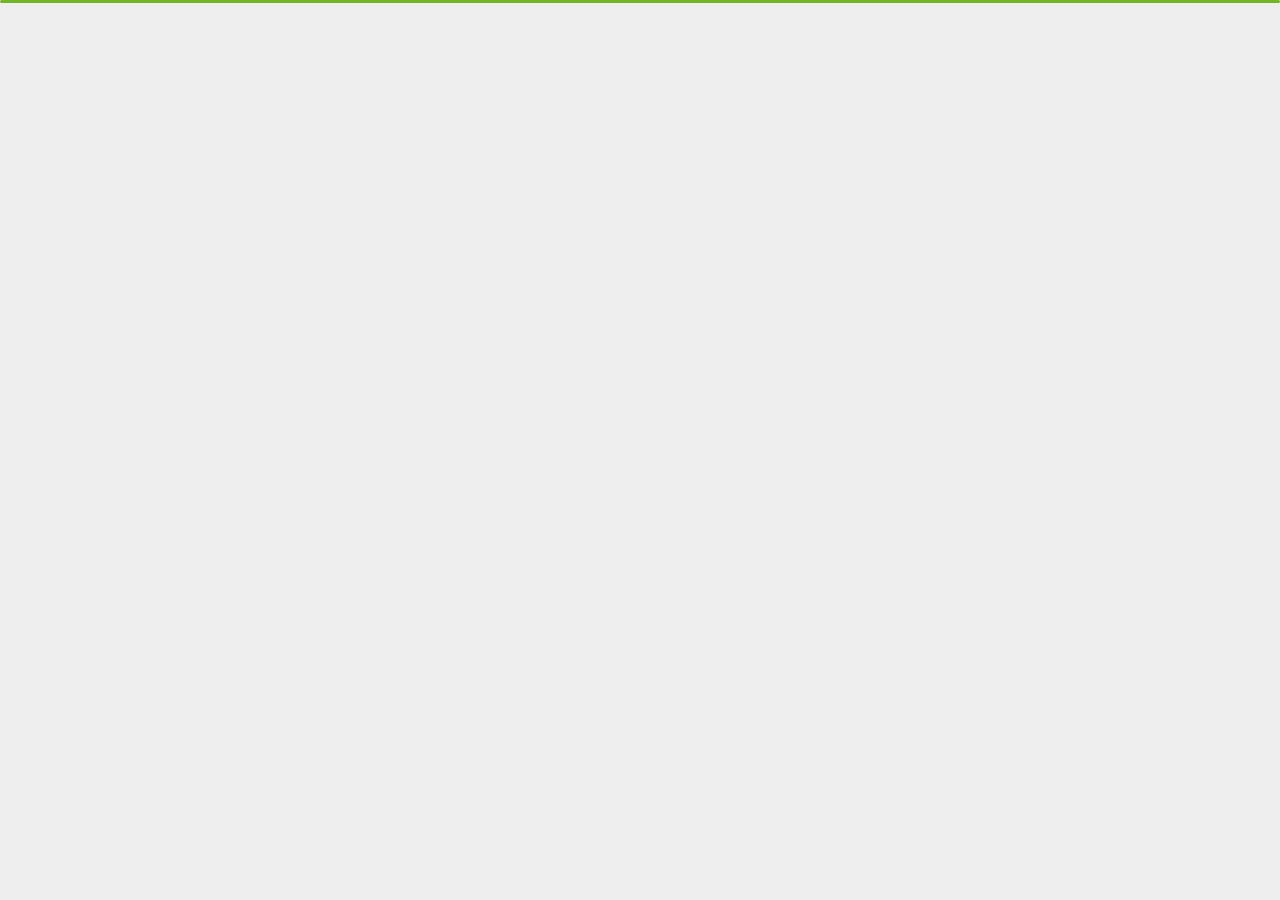
<file: index.html>
﻿<!DOCTYPE html>
<html lang="en">


<!-- Mirrored from slimhamdi.net/tunis/light/index.html by HTTrack Website Copier/3.x [XR&CO'2014], Tue, 23 Feb 2021 13:16:09 GMT -->
<head>
    <meta charset="utf-8">
    <title>Shashank Jadhav</title>
    <meta name="viewport" content="width=device-width, initial-scale=1">

    <!-- Template Google Fonts -->
    <link href="https://fonts.googleapis.com/css?family=Poppins:400,400i,500,500i,600,600i,700,700i,800,800i,900,900i" rel="stylesheet">
    <link href="https://fonts.googleapis.com/css?family=Open+Sans:300,400,400i,600,600i,700" rel="stylesheet">

    <!-- Template CSS Files -->
    <link href="css/bootstrap.min.css" rel="stylesheet">
    <link href="css/preloader.min.css" rel="stylesheet">
    <link href="css/circle.css" rel="stylesheet">
    <link href="css/font-awesome.min.css" rel="stylesheet">
    <link href="css/fm.revealator.jquery.min.css" rel="stylesheet">
    <link href="css/style.css" rel="stylesheet">

    <!-- CSS Skin File -->
    <link href="css/skins/green.css" rel="stylesheet">

    <!-- Live Style Switcher - demo only -->
    <link rel="alternate stylesheet" type="text/css" title="blue" href="css/skins/blue.css" />
    <link rel="alternate stylesheet" type="text/css" title="green" href="css/skins/green.css" />
    <link rel="alternate stylesheet" type="text/css" title="yellow" href="css/skins/yellow.css" />
    <link rel="alternate stylesheet" type="text/css" title="blueviolet" href="css/skins/blueviolet.css" />
    <link rel="alternate stylesheet" type="text/css" title="goldenrod" href="css/skins/goldenrod.css" />
    <link rel="alternate stylesheet" type="text/css" title="magenta" href="css/skins/magenta.css" />
    <link rel="alternate stylesheet" type="text/css" title="orange" href="css/skins/orange.css" />
    <link rel="alternate stylesheet" type="text/css" title="purple" href="css/skins/purple.css" />
    <link rel="alternate stylesheet" type="text/css" title="red" href="css/skins/red.css" />
    <link rel="alternate stylesheet" type="text/css" title="yellowgreen" href="css/skins/yellowgreen.css" />
    <link rel="stylesheet" type="text/css" href="css/styleswitcher.css" />

    <script src="js/modernizr.custom.js"></script>
</head>

<body class="home light">

<!-- Header Starts -->
<header class="header" id="navbar-collapse-toggle">
    <!-- Fixed Navigation Starts -->
    <ul class="icon-menu d-none d-lg-block revealator-slideup revealator-once revealator-delay1">
        <li class="icon-box active">
            <i class="fa fa-home"></i>
            <a href="index.html">
                <h2>Home</h2>
            </a>
        </li>
        <li class="icon-box">
            <i class="fa fa-user"></i>
            <a href="about.html">
                <h2>About</h2>
            </a>
        </li>
        <li class="icon-box">
            <i class="fa fa-briefcase"></i>
            <a href="portfolio.html">
                <h2>Portfolio</h2>
            </a>
        </li>
        <li class="icon-box">
            <i class="fa fa-envelope-open"></i>
            <a href="contact.html">
                <h2>Contact</h2>
            </a>
        </li>

    </ul>
    <!-- Fixed Navigation Ends -->
    <!-- Mobile Menu Starts -->
    <nav role="navigation" class="d-block d-lg-none">
        <div id="menuToggle">
            <input type="checkbox" />
            <span></span>
            <span></span>
            <span></span>
            <ul class="list-unstyled" id="menu">
                <li class="active"><a href="index.html"><i class="fa fa-home"></i><span>Home</span></a></li>
                <li><a href="about.html"><i class="fa fa-user"></i><span>About</span></a></li>
                <li><a href="portfolio.html"><i class="fa fa-folder-open"></i><span>Portfolio</span></a></li>
                <li><a href="contact.html"><i class="fa fa-envelope-open"></i><span>Contact</span></a></li>
                <li><a href="blog.html"><i class="fa fa-comments"></i><span>Blog</span></a></li>
            </ul>
        </div>
    </nav>
    <!-- Mobile Menu Ends -->
</header>
<!-- Header Ends -->
<!-- Main Content Starts -->
<section class="container-fluid main-container container-home p-0 revealator-slideup revealator-once revealator-delay1">
    <div class="color-block d-none d-lg-block"></div>
    <div class="row home-details-container align-items-center">
        <div class="col-lg-4 bg position-fixed d-none d-lg-block"></div>
        <div class="col-12 col-lg-8 offset-lg-4 home-details text-left text-sm-center text-lg-left">
            <div>
                <img src="img/img-mobile-light.jpg" class="img-fluid main-img-mobile d-none d-sm-block d-lg-none" alt="my picture" />
                <h6 class="text-uppercase open-sans-font mb-0 d-block d-sm-none d-lg-block">hi there !</h6>
                <h1 class="text-uppercase poppins-font"><span>I'm</span> Shashank Jadhav</h1>
                <p class="open-sans-font">I possess over 6 years of experience in the Software Quality Assurance area including multiple roles  such as Software Test Engineer, QA Automation Engineer, QA Engineer and QA Consultant.</p>
                <a href="about.html" class="btn btn-about">more about me</a>
            </div>
        </div>
    </div>
</section>
<!-- Main Content Ends -->

<!-- Template JS Files -->
<script src="js/jquery-3.5.0.min.js"></script>
<script src="js/styleswitcher.js"></script>
<script src="js/preloader.min.js"></script>
<script src="js/fm.revealator.jquery.min.js"></script>
<script src="js/imagesloaded.pkgd.min.js"></script>
<script src="js/masonry.pkgd.min.js"></script>
<script src="js/classie.js"></script>
<script src="js/cbpGridGallery.js"></script>
<script src="js/jquery.hoverdir.js"></script>
<script src="js/popper.min.js"></script>
<script src="js/bootstrap.js"></script>
<script src="js/custom.js"></script>

</body>


<!-- Mirrored from slimhamdi.net/tunis/light/index.html by HTTrack Website Copier/3.x [XR&CO'2014], Tue, 23 Feb 2021 13:16:54 GMT -->
</html>
</file>
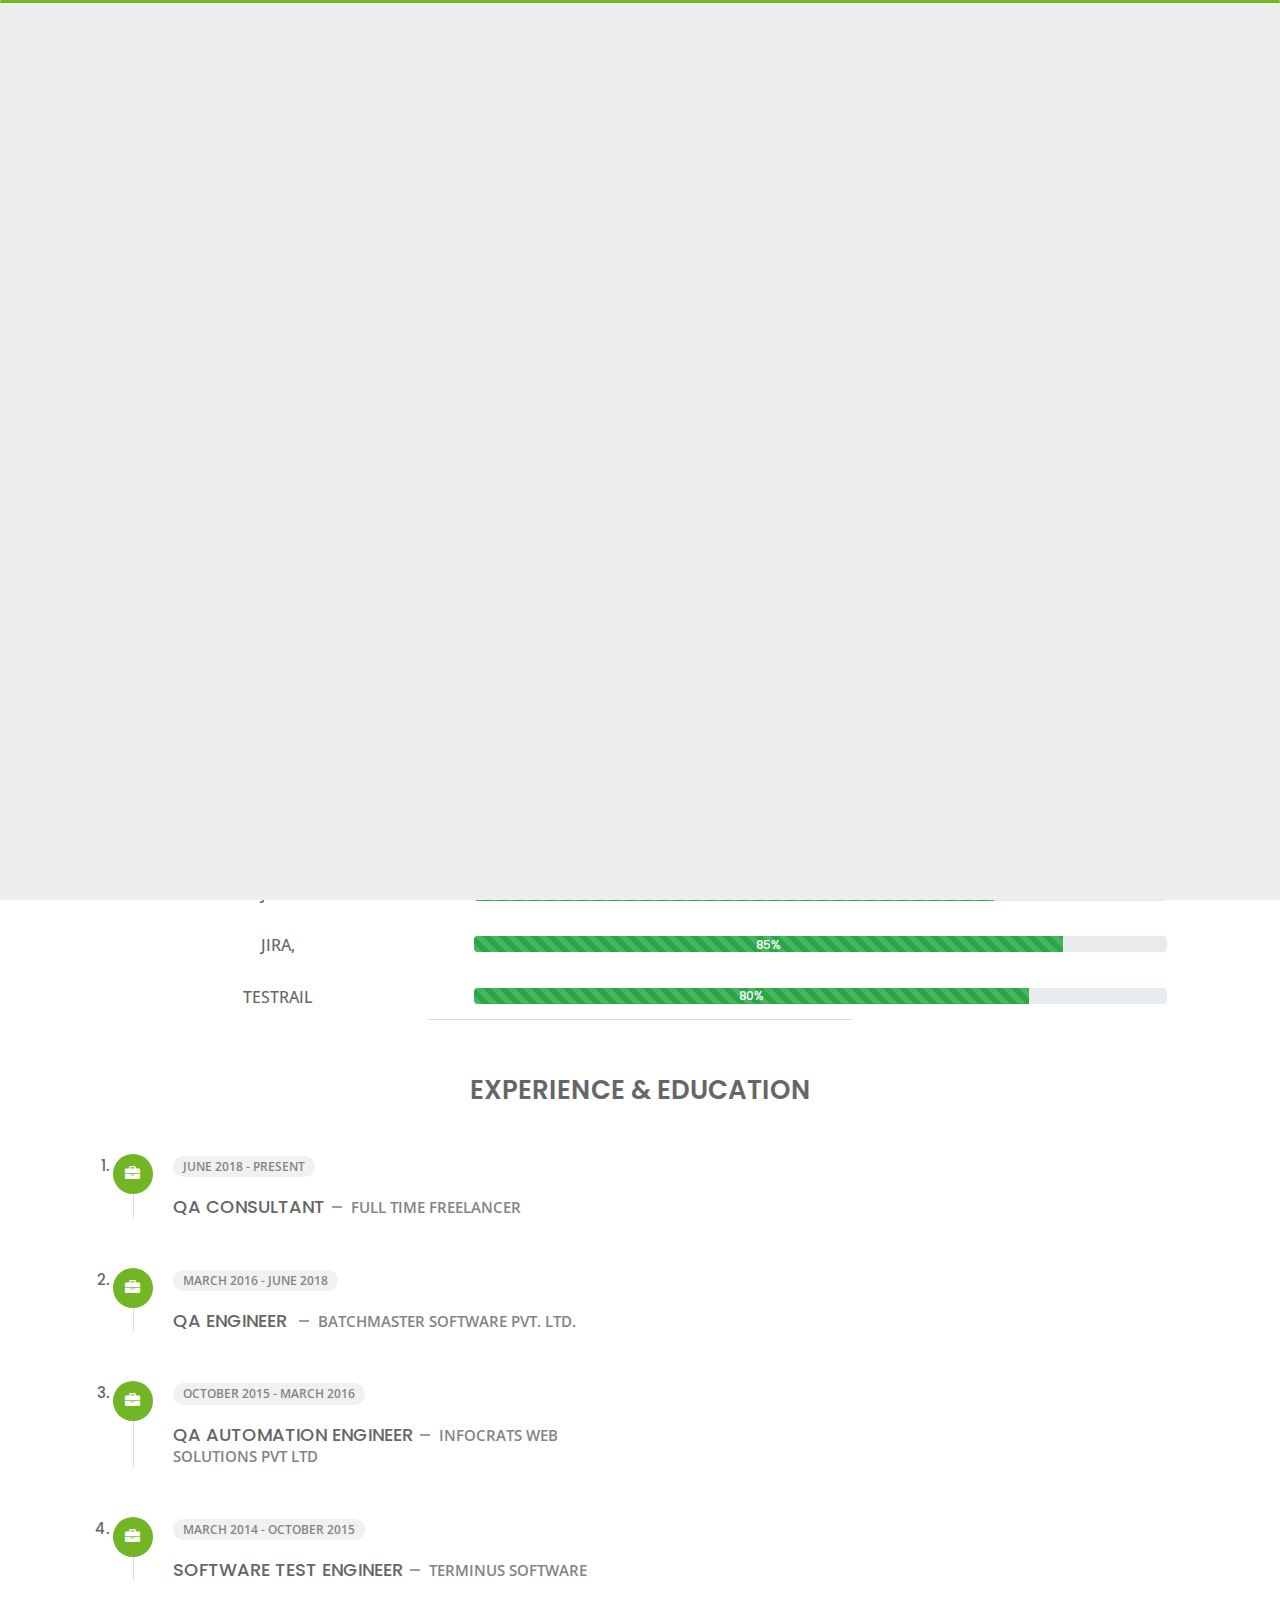
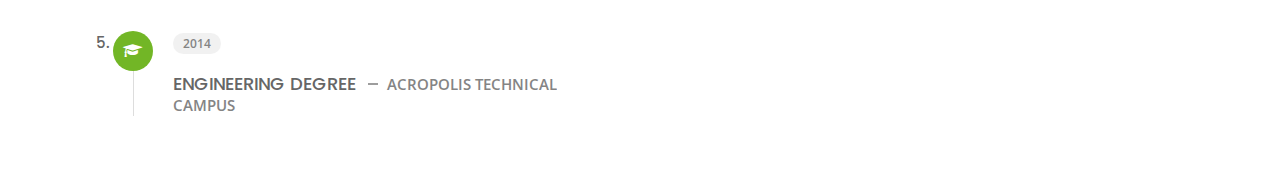
<file: about.html>
<!DOCTYPE html>
<html lang="en">


<head>
    <meta charset="utf-8">
    <title>About</title>
    <meta name="viewport" content="width=device-width, initial-scale=1">

    <!-- Template Google Fonts -->
    <link href="https://fonts.googleapis.com/css?family=Poppins:400,400i,500,500i,600,600i,700,700i,800,800i,900,900i"
          rel="stylesheet">
    <link href="https://fonts.googleapis.com/css?family=Open+Sans:300,400,400i,600,600i,700" rel="stylesheet">

    <!-- Template CSS Files -->
    <link href="css/bootstrap.min.css" rel="stylesheet">
    <link href="css/preloader.min.css" rel="stylesheet">
    <link href="css/circle.css" rel="stylesheet">
    <link href="css/font-awesome.min.css" rel="stylesheet">
    <link href="css/fm.revealator.jquery.min.css" rel="stylesheet">
    <link href="css/style.css" rel="stylesheet">

    <!-- CSS Skin File -->
    <link href="css/skins/green.css" rel="stylesheet">

    <!-- Live Style Switcher - demo only -->
    <link rel="alternate stylesheet" type="text/css" title="blue" href="css/skins/blue.css"/>
    <link rel="alternate stylesheet" type="text/css" title="green" href="css/skins/green.css"/>
    <link rel="alternate stylesheet" type="text/css" title="yellow" href="css/skins/yellow.css"/>
    <link rel="alternate stylesheet" type="text/css" title="blueviolet" href="css/skins/blueviolet.css"/>
    <link rel="alternate stylesheet" type="text/css" title="goldenrod" href="css/skins/goldenrod.css"/>
    <link rel="alternate stylesheet" type="text/css" title="magenta" href="css/skins/magenta.css"/>
    <link rel="alternate stylesheet" type="text/css" title="orange" href="css/skins/orange.css"/>
    <link rel="alternate stylesheet" type="text/css" title="purple" href="css/skins/purple.css"/>
    <link rel="alternate stylesheet" type="text/css" title="red" href="css/skins/red.css"/>
    <link rel="alternate stylesheet" type="text/css" title="yellowgreen" href="css/skins/yellowgreen.css"/>
    <link rel="stylesheet" type="text/css" href="css/styleswitcher.css"/>

    <!-- Modernizr JS File -->
    <script src="js/modernizr.custom.js"></script>
    <style>
        .progress_container .progress{
  margin-top: 24px;
}
    </style>

</head>

<body class="about light">

<!-- Live Style Switcher Ends - demo only -->
<!-- Header Starts -->
<header class="header" id="navbar-collapse-toggle">
    <!-- Fixed Navigation Starts -->
    <ul class="icon-menu d-none d-lg-block revealator-slideup revealator-once revealator-delay1">
        <li class="icon-box">
            <i class="fa fa-home"></i>
            <a href="index.html">
                <h2>Home</h2>
            </a>
        </li>
        <li class="icon-box active">
            <i class="fa fa-user"></i>
            <a href="about.html">
                <h2>About</h2>
            </a>
        </li>
        <li class="icon-box">
            <i class="fa fa-briefcase"></i>
            <a href="portfolio.html">
                <h2>Portfolio</h2>
            </a>
        </li>
        <li class="icon-box">
            <i class="fa fa-envelope-open"></i>
            <a href="contact.html">
                <h2>Contact</h2>
            </a>
        </li>

    </ul>
    <!-- Fixed Navigation Ends -->
    <!-- Mobile Menu Starts -->
    <nav role="navigation" class="d-block d-lg-none">
        <div id="menuToggle">
            <input type="checkbox"/>
            <span></span>
            <span></span>
            <span></span>
            <ul class="list-unstyled" id="menu">
                <li><a href="index.html"><i class="fa fa-home"></i><span>Home</span></a></li>
                <li class="active"><a href="about.html"><i class="fa fa-user"></i><span>About</span></a></li>
                <li><a href="portfolio.html"><i class="fa fa-folder-open"></i><span>Portfolio</span></a></li>
                <li><a href="contact.html"><i class="fa fa-envelope-open"></i><span>Contact</span></a></li>
                <li><a href="blog.html"><i class="fa fa-comments"></i><span>Blog</span></a></li>
            </ul>
        </div>
    </nav>
    <!-- Mobile Menu Ends -->
</header>
<!-- Header Ends -->
<!-- Page Title Starts -->
<section class="title-section text-left text-sm-center revealator-slideup revealator-once revealator-delay1">
    <h1>ABOUT <span>ME</span></h1>
    <span class="title-bg">Resume</span>
</section>
<!-- Page Title Ends -->
<!-- Main Content Starts -->
<section class="main-content revealator-slideup revealator-once revealator-delay1">
    <div class="container">
        <div class="row">
            <!-- Personal Info Starts -->
            <div class="col-md-3"></div>
            <div class="col-md-7 ">
                <div class="row">
                    <div class="col-12">
                        <h3 class="text-uppercase pb-4 pb-sm-5 mb-3 mb-sm-0 text-left text-sm-center custom-title ft-wt-600">
                            personal info</h3>
                    </div>
                    <div class="col-12 d-block d-sm-none">
                        <img src="img/img-mobile-light.jpg" class="img-fluid main-img-mobile" alt="my picture"/>
                    </div>
                    <div class="col-6">
                        <ul class="about-list list-unstyled open-sans-font">
                            <li><span class="title">first name :</span> <span
                                    class="value d-block d-sm-inline-block d-lg-block d-xl-inline-block">Shashank</span>
                            </li>
                            <li><span class="title">last name :</span> <span
                                    class="value d-block d-sm-inline-block d-lg-block d-xl-inline-block">Jadhav</span>
                            </li>
                            <li><span class="title">Age :</span> <span
                                    class="value d-block d-sm-inline-block d-lg-block d-xl-inline-block">27 Years</span>
                            </li>
                            <li><span class="title">Nationality :</span> <span
                                    class="value d-block d-sm-inline-block d-lg-block d-xl-inline-block">Indian</span>
                            </li>
                        </ul>
                    </div>
                    <div class="col-6">
                        <ul class="about-list list-unstyled open-sans-font">
                            <li><span class="title">phone :</span> <span
                                    class="value d-block d-sm-inline-block d-lg-block d-xl-inline-block">+21621184010</span>
                            </li>
                            <li><span class="title">Email :</span> <span
                                    class="value d-block d-sm-inline-block d-lg-block d-xl-inline-block">consultant.shashank@gmail.com</span>
                            </li>
                            <li><span class="title">Github :</span> <span
                                    class="value d-block d-sm-inline-block d-lg-block d-xl-inline-block">lucy.milner</span>
                            </li>
                            <li><span class="title">Langages :</span> <span
                                    class="value d-block d-sm-inline-block d-lg-block d-xl-inline-block">English, Hindi</span>
                            </li>
                        </ul>
                    </div>
                </div>
            </div>
            <!-- Personal Info Ends -->
        </div>
        <hr class="separator">
        <!-- Skills Starts -->
        <div class="row progress_container">
            <div class="col-12">
                <h3 class="text-uppercase pb-4 pb-sm-5 mb-3 mb-sm-0 text-left text-sm-center custom-title ft-wt-600">My
                    Skills</h3>
            </div>
            <div class="col-md-4">
                <h6 class="text-uppercase open-sans-font text-center mt-2 mt-sm-4">Selenium Web Driver</h6>
            </div>
            <div class="col-md-8">
                <div class="progress">
                    <div class="progress-bar bg-success progress-bar-striped" style="width:85%">85%</div>
                </div>
            </div>

            <div class="col-md-4">
                <h6 class="text-uppercase open-sans-font text-center mt-2 mt-sm-4">Appium</h6>
            </div>
            <div class="col-md-8">
                <div class="progress">
                    <div class="progress-bar bg-success progress-bar-striped" style="width:80%">80%</div>
                </div>
            </div>
            <div class="col-md-4">
                <h6 class="text-uppercase open-sans-font text-center mt-2 mt-sm-4">Python</h6>
            </div>
            <div class="col-md-8">
                <div class="progress">
                    <div class="progress-bar bg-success progress-bar-striped" style="width:75%">75%</div>
                </div>
            </div>

            <div class="col-md-4">
                <h6 class="text-uppercase open-sans-font text-center mt-2 mt-sm-4">Java</h6>
            </div>
            <div class="col-md-8">
                <div class="progress">
                    <div class="progress-bar bg-success progress-bar-striped" style="width:75%">75%</div>
                </div>
            </div>

            <div class="col-md-4">
                <h6 class="text-uppercase open-sans-font text-center mt-2 mt-sm-4">JIRA,</h6>
            </div>
            <div class="col-md-8">
                <div class="progress">
                    <div class="progress-bar bg-success progress-bar-striped" style="width:85%">85%</div>
                </div>
            </div>

            <div class="col-md-4">
                <h6 class="text-uppercase open-sans-font text-center mt-2 mt-sm-4">Testrail</h6>
            </div>
            <div class="col-md-8">
                <div class="progress">
                    <div class="progress-bar bg-success progress-bar-striped" style="width:80%">80%</div>
                </div>
            </div>

        </div>
        <!-- Skills Ends -->
        <hr class="separator mt-1">
        <!-- Experience & Education Starts -->
        <div class="row">
            <div class="col-12">
                <h3 class="text-uppercase pb-5 mb-0 text-left text-sm-center custom-title ft-wt-600">Experience
                    <span>&</span> Education</h3>
            </div>
            <div class="col-lg-6 m-15px-tb">
                <div class="resume-box">
                    <ul>
                        <li>
                            <div class="icon">
                                <i class="fa fa-briefcase"></i>
                            </div>
                            <span class="time open-sans-font text-uppercase">June 2018 - Present</span>
                            <h5 class="poppins-font text-uppercase">QA Consultant<span class="place open-sans-font">Full Time Freelancer</span>
                            </h5>

                        </li>
                        <li>
                            <div class="icon">
                                <i class="fa fa-briefcase"></i>
                            </div>
                            <span class="time open-sans-font text-uppercase">March 2016 - June 2018</span>
                            <h5 class="poppins-font text-uppercase">QA Engineer <span class="place open-sans-font">BatchMaster Software Pvt. Ltd.</span>
                            </h5>

                        </li>
                        <li>
                            <div class="icon">
                                <i class="fa fa-briefcase"></i>
                            </div>
                            <span class="time open-sans-font text-uppercase">October 2015 - March 2016</span>
                            <h5 class="poppins-font text-uppercase">QA Automation Engineer<span
                                    class="place open-sans-font">INFOCRATS Web Solutions Pvt Ltd</span>
                            </h5>
                        </li>
                        <li>
                            <div class="icon">
                                <i class="fa fa-briefcase"></i>
                            </div>
                            <span class="time open-sans-font text-uppercase">March 2014 - October 2015</span>
                            <h5 class="poppins-font text-uppercase">Software Test Engineer<span
                                    class="place open-sans-font">Terminus Software</span>
                            </h5>
                        </li>
                        <li>
                            <div class="icon">
                                <i class="fa fa-graduation-cap"></i>
                            </div>
                            <span class="time open-sans-font text-uppercase">2014</span>
                            <h5 class="poppins-font text-uppercase">Engineering Degree <span
                                    class="place open-sans-font">Acropolis Technical Campus</span></h5>
                        </li>
                    </ul>
                </div>
            </div>

        </div>
        <!-- Experience & Education Ends -->
    </div>
</section>
<!-- Main Content Ends -->

<!-- Template JS Files -->
<script src="js/jquery-3.5.0.min.js"></script>
<script src="js/styleswitcher.js"></script>
<script src="js/preloader.min.js"></script>
<script src="js/fm.revealator.jquery.min.js"></script>
<script src="js/imagesloaded.pkgd.min.js"></script>
<script src="js/masonry.pkgd.min.js"></script>
<script src="js/classie.js"></script>
<script src="js/cbpGridGallery.js"></script>
<script src="js/jquery.hoverdir.js"></script>
<script src="js/popper.min.js"></script>
<script src="js/bootstrap.js"></script>
<script src="js/custom.js"></script>

</body>


<!-- Mirrored from slimhamdi.net/tunis/light/about.html by HTTrack Website Copier/3.x [XR&CO'2014], Tue, 23 Feb 2021 13:17:34 GMT -->
</html>
</file>
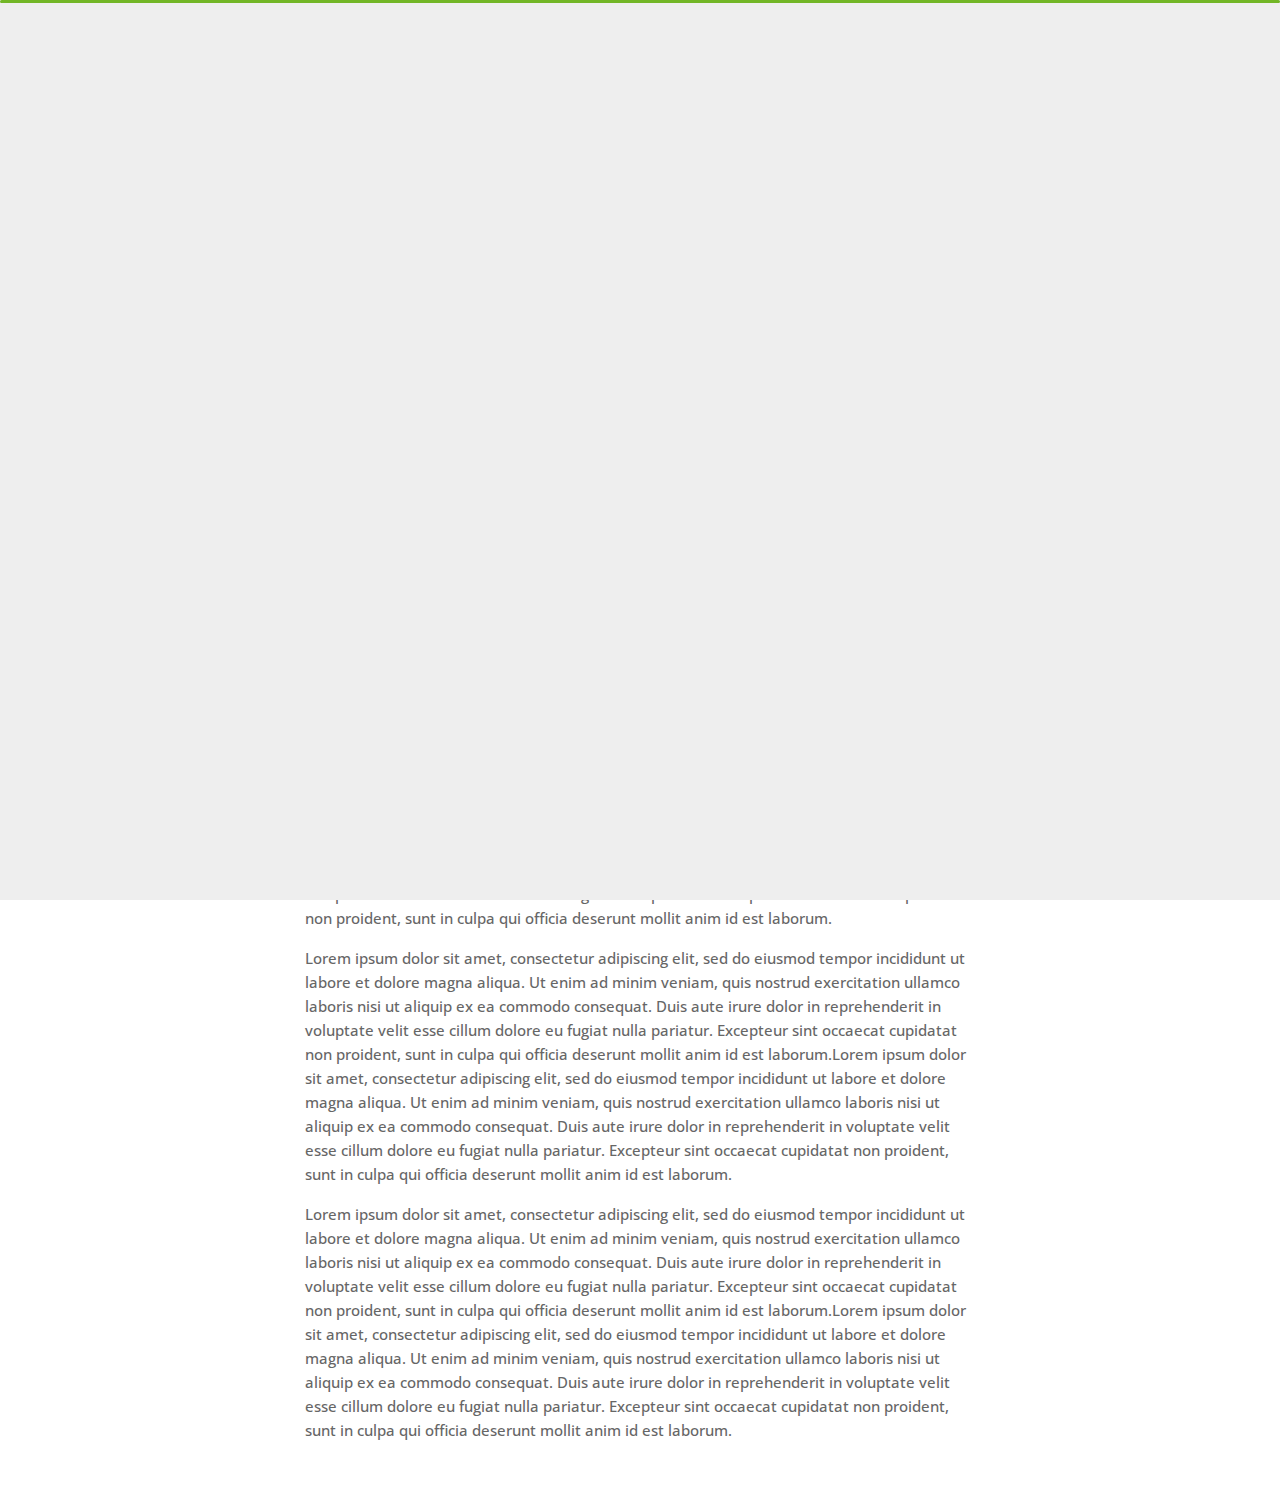
<file: blog-post.html>
<!DOCTYPE html>
<html lang="en">


<!-- Mirrored from slimhamdi.net/tunis/light/blog-post.html by HTTrack Website Copier/3.x [XR&CO'2014], Tue, 23 Feb 2021 13:20:06 GMT -->
<head>
    <meta charset="utf-8">
    <title>Blog - Tunis Personal Portfolio</title>
    <meta name="viewport" content="width=device-width, initial-scale=1">

    <!-- Template Google Fonts -->
    <link href="https://fonts.googleapis.com/css?family=Poppins:400,400i,500,500i,600,600i,700,700i,800,800i,900,900i" rel="stylesheet">
    <link href="https://fonts.googleapis.com/css?family=Open+Sans:300,400,400i,600,600i,700" rel="stylesheet">

    <!-- Template CSS Files -->
    <link href="css/bootstrap.min.css" rel="stylesheet">
    <link href="css/preloader.min.css" rel="stylesheet">
    <link href="css/circle.css" rel="stylesheet">
    <link href="css/font-awesome.min.css" rel="stylesheet">
    <link href="css/fm.revealator.jquery.min.css" rel="stylesheet">
    <link href="css/style.css" rel="stylesheet">

    <!-- CSS Skin File -->
    <link href="css/skins/green.css" rel="stylesheet">

    <!-- Live Style Switcher - demo only -->
    <link rel="alternate stylesheet" type="text/css" title="blue" href="css/skins/blue.css" />
    <link rel="alternate stylesheet" type="text/css" title="green" href="css/skins/green.css" />
    <link rel="alternate stylesheet" type="text/css" title="yellow" href="css/skins/yellow.css" />
    <link rel="alternate stylesheet" type="text/css" title="blueviolet" href="css/skins/blueviolet.css" />
    <link rel="alternate stylesheet" type="text/css" title="goldenrod" href="css/skins/goldenrod.css" />
    <link rel="alternate stylesheet" type="text/css" title="magenta" href="css/skins/magenta.css" />
    <link rel="alternate stylesheet" type="text/css" title="orange" href="css/skins/orange.css" />
    <link rel="alternate stylesheet" type="text/css" title="purple" href="css/skins/purple.css" />
    <link rel="alternate stylesheet" type="text/css" title="red" href="css/skins/red.css" />
    <link rel="alternate stylesheet" type="text/css" title="yellowgreen" href="css/skins/yellowgreen.css" />
    <link rel="stylesheet" type="text/css" href="css/styleswitcher.css" />

    <!-- Modernizr JS File -->
    <script src="js/modernizr.custom.js"></script>
</head>

<body class="blog-post light">
<!-- Live Style Switcher Starts - demo only -->
<div id="switcher" class="">
    <div class="content-switcher">
        <h4>STYLE SWITCHER</h4>
        <ul>
            <li>
                <a href="#" onclick="setActiveStyleSheet('purple');" title="purple" class="color"><img src="img/styleswitcher/purple.png" alt="purple"/></a>
            </li>
            <li>
                <a href="#" onclick="setActiveStyleSheet('red');" title="red" class="color"><img src="img/styleswitcher/red.png" alt="red"/></a>
            </li>
            <li>
                <a href="#" onclick="setActiveStyleSheet('blueviolet');" title="blueviolet" class="color"><img src="img/styleswitcher/blueviolet.png" alt="blueviolet"/></a>
            </li>
            <li>
                <a href="#" onclick="setActiveStyleSheet('blue');" title="blue" class="color"><img src="img/styleswitcher/blue.png" alt="blue"/></a>
            </li>
            <li>
                <a href="#" onclick="setActiveStyleSheet('goldenrod');" title="goldenrod" class="color"><img src="img/styleswitcher/goldenrod.png" alt="goldenrod"/></a>
            </li>
            <li>
                <a href="#" onclick="setActiveStyleSheet('magenta');" title="magenta" class="color"><img src="img/styleswitcher/magenta.png" alt="magenta"/></a>
            </li>
            <li>
                <a href="#" onclick="setActiveStyleSheet('yellowgreen');" title="yellowgreen" class="color"><img src="img/styleswitcher/yellowgreen.png" alt="yellowgreen"/></a>
            </li>
            <li>
                <a href="#" onclick="setActiveStyleSheet('orange');" title="orange" class="color"><img src="img/styleswitcher/orange.png" alt="orange"/></a>
            </li>
            <li>
                <a href="#" onclick="setActiveStyleSheet('green');" title="green" class="color"><img src="img/styleswitcher/green.png" alt="green"/></a>
            </li>
            <li>
                <a href="#" onclick="setActiveStyleSheet('yellow');" title="yellow" class="color"><img src="img/styleswitcher/yellow.png" alt="yellow"/></a>
            </li>
        </ul>

        <a href="https://themeforest.net/item/tunis-personal-portfolio/26761598?irgwc=1&amp;clickid=UBs0rDX6YxyJWfewUx0Mo3E1UkiwozXD10XATw0&amp;iradid=275988&amp;irpid=1327395&amp;iradtype=ONLINE_TRACKING_LINK&amp;irmptype=mediapartner&amp;mp_value1=&amp;utm_campaign=af_impact_radius_1327395&amp;utm_medium=affiliate&amp;utm_source=impact_radius" class="waves-effect waves-light font-weight-700 purchase"><i class="fa fa-shopping-cart"></i> Purchase</a>
        <div id="hideSwitcher">&times;</div>
    </div>
</div>
<div id="showSwitcher" class="styleSecondColor"><i class="fa fa-cog fa-spin"></i></div>
<!-- Live Style Switcher Ends - demo only -->
<!-- Header Starts -->
<header class="header" id="navbar-collapse-toggle">
    <!-- Fixed Navigation Starts -->
    <ul class="icon-menu d-none d-lg-block revealator-slideup revealator-once revealator-delay1">
        <li class="icon-box">
            <i class="fa fa-home"></i>
            <a href="index.html">
                <h2>Home</h2>
            </a>
        </li>
        <li class="icon-box">
            <i class="fa fa-user"></i>
            <a href="about.html">
                <h2>About</h2>
            </a>
        </li>
        <li class="icon-box">
            <i class="fa fa-briefcase"></i>
            <a href="portfolio.html">
                <h2>Portfolio</h2>
            </a>
        </li>
        <li class="icon-box">
            <i class="fa fa-envelope-open"></i>
            <a href="contact.html">
                <h2>Contact</h2>
            </a>
        </li>
        <li class="icon-box active">
            <i class="fa fa-comments"></i>
            <a href="blog.html">
                <h2>Blog</h2>
            </a>
        </li>
    </ul>
    <!-- Fixed Navigation Ends -->
    <!-- Mobile Menu Starts -->
    <nav role="navigation" class="d-block d-lg-none">
        <div id="menuToggle">
            <input type="checkbox" />
            <span></span>
            <span></span>
            <span></span>
            <ul class="list-unstyled" id="menu">
                <li><a href="index.html"><i class="fa fa-home"></i><span>Home</span></a></li>
                <li><a href="about.html"><i class="fa fa-user"></i><span>About</span></a></li>
                <li><a href="portfolio.html"><i class="fa fa-folder-open"></i><span>Portfolio</span></a></li>
                <li><a href="contact.html"><i class="fa fa-envelope-open"></i><span>Contact</span></a></li>
                <li class="active"><a href="blog.html"><i class="fa fa-comments"></i><span>Blog</span></a></li>
            </ul>
        </div>
    </nav>
    <!-- Mobile Menu Ends -->
</header>
<!-- Header Ends -->
<!-- Page Title Starts -->
<section class="title-section text-left text-sm-center revealator-slideup revealator-once revealator-delay1">
    <h1>my <span>blog</span></h1>
    <span class="title-bg">posts</span>
</section>
<!-- Page Title Ends -->
<!-- Main Content Starts -->
<section class="main-content revealator-slideup revealator-once revealator-delay1">
    <div class="container">
        <div class="row">
            <!-- Article Starts -->
            <article class="col-12">
                <!-- Meta Starts -->
                <div class="meta open-sans-font">
                    <span><i class="fa fa-user"></i> steve</span>
                    <span class="date"><i class="fa fa-calendar"></i> 9 January 2017</span>
                    <span><i class="fa fa-tags"></i> wordpress, business, economy, design</span>
                </div>
                <!-- Meta Ends -->
                <!-- Article Content Starts -->
                <h1 class="text-uppercase text-capitalize">Everything You Need to Know About Web Accessibility</h1>
                <img src="img/blog/blog-post-1.jpg" class="img-fluid" alt="Blog image"/>
                <div class="blog-excerpt open-sans-font pb-5">
                    <p>Lorem ipsum dolor sit amet, consectetur adipiscing elit, sed do eiusmod tempor incididunt ut labore et dolore magna aliqua. Ut enim ad minim veniam, quis nostrud exercitation ullamco laboris nisi ut aliquip ex ea commodo consequat.
                        Duis aute irure dolor in reprehenderit in voluptate velit esse cillum dolore eu fugiat nulla pariatur. Excepteur sint occaecat cupidatat non proident, sunt in culpa qui officia deserunt mollit anim id est laborum.</p>
                    <p>Lorem ipsum dolor sit amet, consectetur adipiscing elit, sed do eiusmod tempor incididunt ut labore et dolore magna aliqua. Ut enim ad minim veniam, quis nostrud exercitation ullamco laboris nisi ut aliquip ex ea commodo consequat.
                        Duis aute irure dolor in reprehenderit in voluptate velit esse cillum dolore eu fugiat nulla pariatur. Excepteur sint occaecat cupidatat non proident, sunt in culpa qui officia deserunt mollit anim id est laborum.Lorem ipsum
                        dolor sit amet, consectetur adipiscing elit, sed do eiusmod tempor incididunt ut labore et dolore magna aliqua. Ut enim ad minim veniam, quis nostrud exercitation ullamco laboris nisi ut aliquip ex ea commodo consequat. Duis
                        aute irure dolor in reprehenderit in voluptate velit esse cillum dolore eu fugiat nulla pariatur. Excepteur sint occaecat cupidatat non proident, sunt in culpa qui officia deserunt mollit anim id est laborum.</p>
                    <p>Lorem ipsum dolor sit amet, consectetur adipiscing elit, sed do eiusmod tempor incididunt ut labore et dolore magna aliqua. Ut enim ad minim veniam, quis nostrud exercitation ullamco laboris nisi ut aliquip ex ea commodo consequat.
                        Duis aute irure dolor in reprehenderit in voluptate velit esse cillum dolore eu fugiat nulla pariatur. Excepteur sint occaecat cupidatat non proident, sunt in culpa qui officia deserunt mollit anim id est laborum.Lorem ipsum
                        dolor sit amet, consectetur adipiscing elit, sed do eiusmod tempor incididunt ut labore et dolore magna aliqua. Ut enim ad minim veniam, quis nostrud exercitation ullamco laboris nisi ut aliquip ex ea commodo consequat. Duis
                        aute irure dolor in reprehenderit in voluptate velit esse cillum dolore eu fugiat nulla pariatur. Excepteur sint occaecat cupidatat non proident, sunt in culpa qui officia deserunt mollit anim id est laborum.</p>
                </div>
                <!-- Article Content Ends -->
            </article>
            <!-- Article Ends -->
        </div>
    </div>
</section>
<!-- Template JS Files -->
<script src="js/jquery-3.5.0.min.js"></script>
<script src="js/styleswitcher.js"></script>
<script src="js/preloader.min.js"></script>
<script src="js/fm.revealator.jquery.min.js"></script>
<script src="js/imagesloaded.pkgd.min.js"></script>
<script src="js/masonry.pkgd.min.js"></script>
<script src="js/classie.js"></script>
<script src="js/cbpGridGallery.js"></script>
<script src="js/jquery.hoverdir.js"></script>
<script src="js/popper.min.js"></script>
<script src="js/bootstrap.js"></script>
<script src="js/custom.js"></script>

</body>


<!-- Mirrored from slimhamdi.net/tunis/light/blog-post.html by HTTrack Website Copier/3.x [XR&CO'2014], Tue, 23 Feb 2021 13:20:06 GMT -->
</html>
</file>
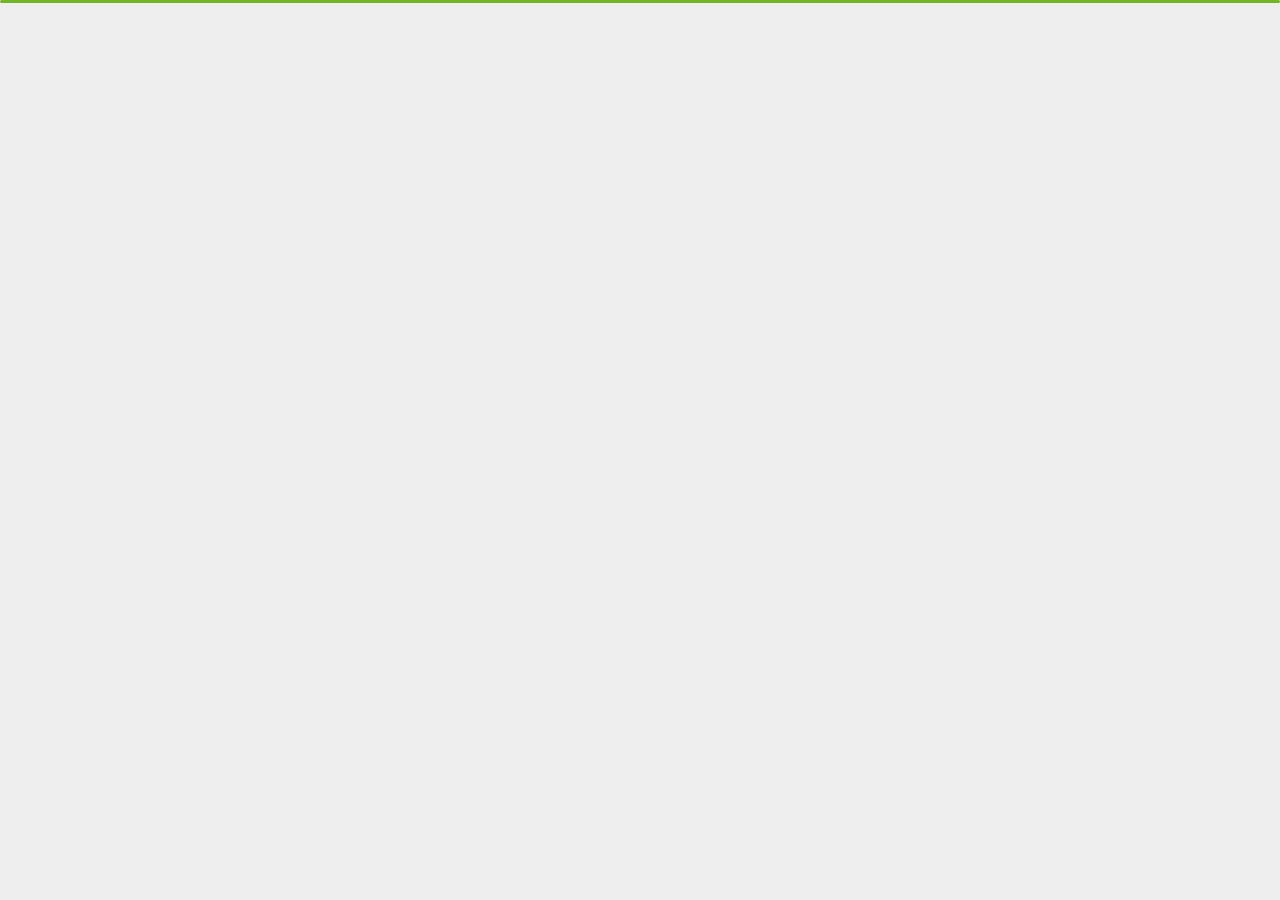
<file: contact.html>
<!DOCTYPE html>
<html lang="en">


<!-- Mirrored from slimhamdi.net/tunis/light/contact.html by HTTrack Website Copier/3.x [XR&CO'2014], Tue, 23 Feb 2021 13:18:07 GMT -->
<head>
    <meta charset="utf-8">
    <title>Contact - Tunis Personal Portfolio</title>
    <meta name="viewport" content="width=device-width, initial-scale=1">

    <!-- Template Google Fonts -->
    <link href="https://fonts.googleapis.com/css?family=Poppins:400,400i,500,500i,600,600i,700,700i,800,800i,900,900i" rel="stylesheet">
    <link href="https://fonts.googleapis.com/css?family=Open+Sans:300,400,400i,600,600i,700" rel="stylesheet">

    <!-- Template CSS Files -->
    <link href="css/bootstrap.min.css" rel="stylesheet">
    <link href="css/preloader.min.css" rel="stylesheet">
    <link href="css/circle.css" rel="stylesheet">
    <link href="css/font-awesome.min.css" rel="stylesheet">
    <link href="css/fm.revealator.jquery.min.css" rel="stylesheet">
    <link href="css/style.css" rel="stylesheet">

    <!-- CSS Skin File -->
    <link href="css/skins/green.css" rel="stylesheet">

    <!-- Live Style Switcher - demo only -->
    <link rel="alternate stylesheet" type="text/css" title="blue" href="css/skins/blue.css" />
    <link rel="alternate stylesheet" type="text/css" title="green" href="css/skins/green.css" />
    <link rel="alternate stylesheet" type="text/css" title="yellow" href="css/skins/yellow.css" />
    <link rel="alternate stylesheet" type="text/css" title="blueviolet" href="css/skins/blueviolet.css" />
    <link rel="alternate stylesheet" type="text/css" title="goldenrod" href="css/skins/goldenrod.css" />
    <link rel="alternate stylesheet" type="text/css" title="magenta" href="css/skins/magenta.css" />
    <link rel="alternate stylesheet" type="text/css" title="orange" href="css/skins/orange.css" />
    <link rel="alternate stylesheet" type="text/css" title="purple" href="css/skins/purple.css" />
    <link rel="alternate stylesheet" type="text/css" title="red" href="css/skins/red.css" />
    <link rel="alternate stylesheet" type="text/css" title="yellowgreen" href="css/skins/yellowgreen.css" />
    <link rel="stylesheet" type="text/css" href="css/styleswitcher.css" />

    <!-- Modernizr JS File -->
    <script src="js/modernizr.custom.js"></script>
</head>

<body class="contact light">

<!-- Header Starts -->
<header class="header" id="navbar-collapse-toggle">
    <!-- Fixed Navigation Starts -->
    <ul class="icon-menu d-none d-lg-block revealator-slideup revealator-once revealator-delay1">
        <li class="icon-box">
            <i class="fa fa-home"></i>
            <a href="index.html">
                <h2>Home</h2>
            </a>
        </li>
        <li class="icon-box">
            <i class="fa fa-user"></i>
            <a href="about.html">
                <h2>About</h2>
            </a>
        </li>
        <li class="icon-box">
            <i class="fa fa-briefcase"></i>
            <a href="portfolio.html">
                <h2>Portfolio</h2>
            </a>
        </li>
        <li class="icon-box active">
            <i class="fa fa-envelope-open"></i>
            <a href="contact.html">
                <h2>Contact</h2>
            </a>
        </li>

    </ul>
    <!-- Fixed Navigation Ends -->
    <!-- Mobile Menu Starts -->
    <nav role="navigation" class="d-block d-lg-none">
        <div id="menuToggle">
            <input type="checkbox" />
            <span></span>
            <span></span>
            <span></span>
            <ul class="list-unstyled" id="menu">
                <li><a href="index.html"><i class="fa fa-home"></i><span>Home</span></a></li>
                <li><a href="about.html"><i class="fa fa-user"></i><span>About</span></a></li>
                <li><a href="portfolio.html"><i class="fa fa-folder-open"></i><span>Portfolio</span></a></li>
                <li class="active"><a href="contact.html"><i class="fa fa-envelope-open"></i><span>Contact</span></a></li>
                <li><a href="blog.html"><i class="fa fa-comments"></i><span>Blog</span></a></li>
            </ul>
        </div>
    </nav>
    <!-- Mobile Menu Ends -->
</header>
<!-- Header Ends -->
<!-- Page Title Starts -->
<section class="title-section text-left text-sm-center revealator-slideup revealator-once revealator-delay1">
    <h1>get in <span>touch</span></h1>
    <span class="title-bg">contact</span>
</section>
<!-- Page Title Ends -->
<!-- Main Content Starts -->
<section class="main-content revealator-slideup revealator-once revealator-delay1">
    <div class="container">
        <div class="row">
            <!-- Left Side Starts -->
            <div class="col-md-3"></div>
            <div class="col-md-6">
                <h3 class="text-uppercase custom-title ">Don't be shy !</h3>
                <p class="open-sans-font mb-3">Feel free to get in touch with me. I am always open to discussing new projects, creative ideas or opportunities to be part of your visions.</p>
                <p class="open-sans-font custom-span-contact position-relative">
                    <i class="fa fa-envelope-open position-absolute"></i>
                    <span class="d-block">mail me</span>consultant.shashank@gmail.com

                </p>

            </div>
            <!-- Left Side Ends -->
        </div>
    </div>

</section>
<!-- Template JS Files -->
<script src="js/jquery-3.5.0.min.js"></script>
<script src="js/styleswitcher.js"></script>
<script src="js/preloader.min.js"></script>
<script src="js/fm.revealator.jquery.min.js"></script>
<script src="js/imagesloaded.pkgd.min.js"></script>
<script src="js/masonry.pkgd.min.js"></script>
<script src="js/classie.js"></script>
<script src="js/cbpGridGallery.js"></script>
<script src="js/jquery.hoverdir.js"></script>
<script src="js/popper.min.js"></script>
<script src="js/bootstrap.js"></script>
<script src="js/custom.js"></script>

</body>


<!-- Mirrored from slimhamdi.net/tunis/light/contact.html by HTTrack Website Copier/3.x [XR&CO'2014], Tue, 23 Feb 2021 13:18:07 GMT -->
</html>
</file>
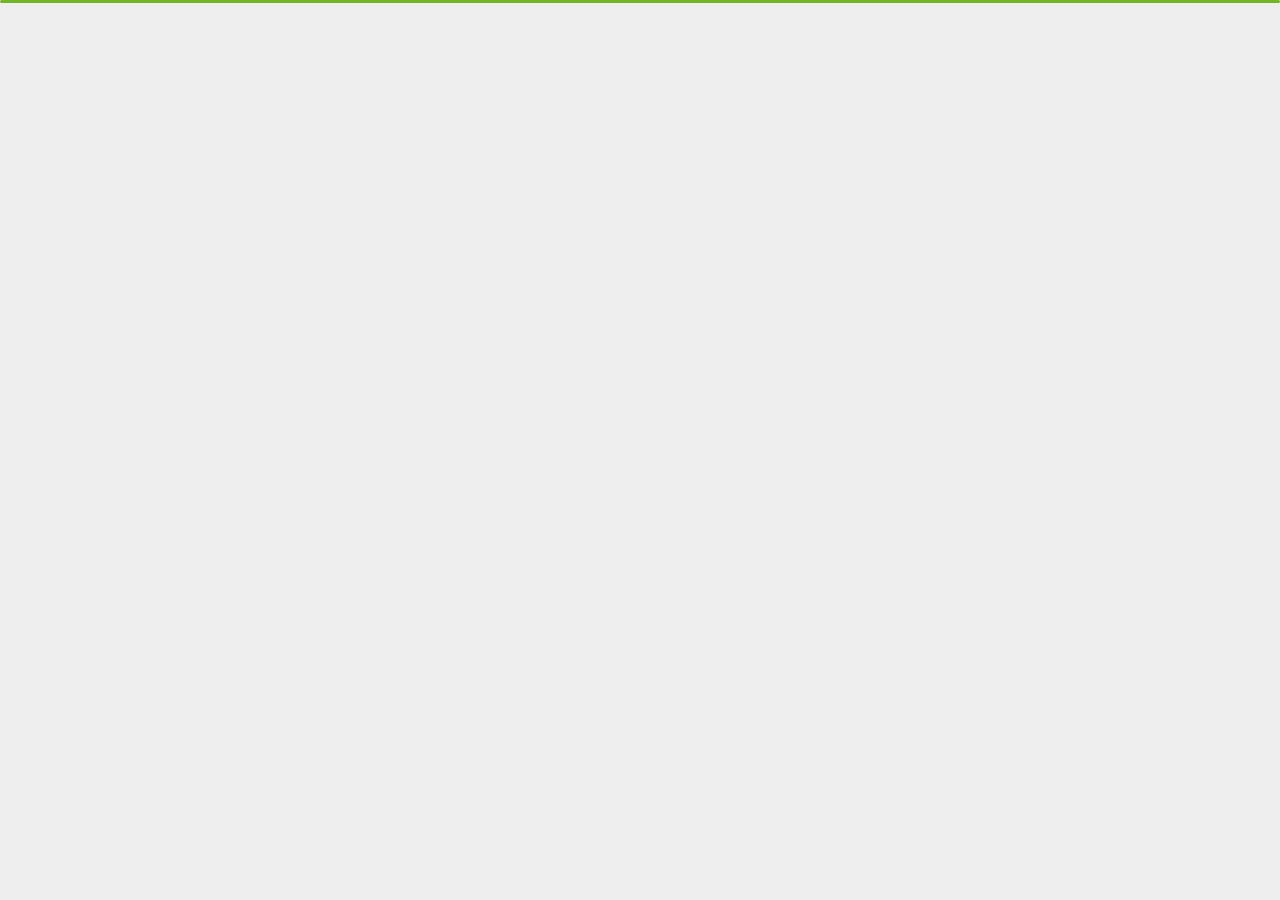
<file: portfolio.html>
<!DOCTYPE html>
<html lang="en">


<!-- Mirrored from slimhamdi.net/tunis/light/portfolio.html by HTTrack Website Copier/3.x [XR&CO'2014], Tue, 23 Feb 2021 13:17:34 GMT -->
<head>
    <meta charset="utf-8">
    <title>Portfolio</title>
    <meta name="viewport" content="width=device-width, initial-scale=1">

    <!-- Template Google Fonts -->
    <link href="https://fonts.googleapis.com/css?family=Poppins:400,400i,500,500i,600,600i,700,700i,800,800i,900,900i" rel="stylesheet">
    <link href="https://fonts.googleapis.com/css?family=Open+Sans:300,400,400i,600,600i,700" rel="stylesheet">

    <!-- Template CSS Files -->
    <link href="css/bootstrap.min.css" rel="stylesheet">
    <link href="css/preloader.min.css" rel="stylesheet">
    <link href="css/circle.css" rel="stylesheet">
    <link href="css/font-awesome.min.css" rel="stylesheet">
    <link href="css/fm.revealator.jquery.min.css" rel="stylesheet">
    <link href="css/style.css" rel="stylesheet">

    <!-- CSS Skin File -->
    <link href="css/skins/green.css" rel="stylesheet">

    <!-- Live Style Switcher - demo only -->
    <link rel="alternate stylesheet" type="text/css" title="blue" href="css/skins/blue.css" />
    <link rel="alternate stylesheet" type="text/css" title="green" href="css/skins/green.css" />
    <link rel="alternate stylesheet" type="text/css" title="yellow" href="css/skins/yellow.css" />
    <link rel="alternate stylesheet" type="text/css" title="blueviolet" href="css/skins/blueviolet.css" />
    <link rel="alternate stylesheet" type="text/css" title="goldenrod" href="css/skins/goldenrod.css" />
    <link rel="alternate stylesheet" type="text/css" title="magenta" href="css/skins/magenta.css" />
    <link rel="alternate stylesheet" type="text/css" title="orange" href="css/skins/orange.css" />
    <link rel="alternate stylesheet" type="text/css" title="purple" href="css/skins/purple.css" />
    <link rel="alternate stylesheet" type="text/css" title="red" href="css/skins/red.css" />
    <link rel="alternate stylesheet" type="text/css" title="yellowgreen" href="css/skins/yellowgreen.css" />
    <link rel="stylesheet" type="text/css" href="css/styleswitcher.css" />


    <script src="js/modernizr.custom.js"></script>
</head>

<body class="portfolio light">


<!-- Header Starts -->
<header class="header" id="navbar-collapse-toggle">
    <!-- Fixed Navigation Starts -->
    <ul class="icon-menu d-none d-lg-block revealator-slideup revealator-once revealator-delay1">
        <li class="icon-box">
            <i class="fa fa-home"></i>
            <a href="index.html">
                <h2>Home</h2>
            </a>
        </li>
        <li class="icon-box">
            <i class="fa fa-user"></i>
            <a href="about.html">
                <h2>About</h2>
            </a>
        </li>
        <li class="icon-box active">
            <i class="fa fa-briefcase"></i>
            <a href="portfolio.html">
                <h2>Portfolio</h2>
            </a>
        </li>
        <li class="icon-box">
            <i class="fa fa-envelope-open"></i>
            <a href="contact.html">
                <h2>Contact</h2>
            </a>
        </li>

    </ul>
    <!-- Fixed Navigation Ends -->
    <!-- Mobile Menu Starts -->
    <nav role="navigation" class="d-block d-lg-none">
        <div id="menuToggle">
            <input type="checkbox" />
            <span></span>
            <span></span>
            <span></span>
            <ul class="list-unstyled" id="menu">
                <li><a href="index.html"><i class="fa fa-home"></i><span>Home</span></a></li>
                <li><a href="about.html"><i class="fa fa-user"></i><span>About</span></a></li>
                <li class="active"><a href="portfolio.html"><i class="fa fa-folder-open"></i><span>Portfolio</span></a></li>
                <li><a href="contact.html"><i class="fa fa-envelope-open"></i><span>Contact</span></a></li>
                <li><a href="blog.html"><i class="fa fa-comments"></i><span>Blog</span></a></li>
            </ul>
        </div>
    </nav>
    <!-- Mobile Menu Ends -->
</header>
<!-- Header Ends -->
<!-- Page Title Starts -->
<section class="title-section text-left text-sm-center revealator-slideup revealator-once revealator-delay1">
    <h1>my <span>portfolio</span></h1>
    <span class="title-bg">works</span>
</section>
<!-- Page Title Ends -->
<!-- Main Content Starts -->
<section class="main-content text-center revealator-slideup revealator-once revealator-delay1">
    <div id="grid-gallery" class="container grid-gallery">
        <!-- Portfolio Grid Starts -->
        <section class="grid-wrap">
            <ul class="row grid">
                <!-- Portfolio Item Starts -->
                <li>
                    <figure>
                        <img src="img/white.png" alt="Portolio Image" />
                        <div><span>MyLifeBox</span></div>
                    </figure>
                </li>
                <!-- Portfolio Item Ends -->
                <!-- Portfolio Item Starts -->
                <li>
                    <figure>
                        <img src="img/white.png" alt="Portolio Image" />
                        <div><span>Ran Built</span></div>
                    </figure>
                </li>
                <!-- Portfolio Item Ends -->
                <!-- Portfolio Item Starts -->
                <li>
                    <figure>
                        <img src="img/white.png" alt="Portolio Image" />
                        <div><span>Skill Metrix</span></div>
                    </figure>
                </li>
                <!-- Portfolio Item Ends -->
                <!-- Portfolio Item Starts -->
                <li>
                    <figure>
                        <img src="img/white.png" alt="Portolio Image" />
                        <div><span>Fielders</span></div>
                    </figure>
                </li>
                <!-- Portfolio Item Ends -->
                <!-- Portfolio Item Starts -->
                <li>
                    <figure>
                        <img src="img/white.png" alt="Portolio Image" />
                        <div><span>DrinkMate</span></div>
                    </figure>
                </li>
                <!-- Portfolio Item Ends -->
                <!-- Portfolio Item Starts -->
                <li>
                    <figure>
                        <img src="img/white.png" alt="Portolio Image" />
                        <div><span>Squirrel Hub</span></div>
                    </figure>
                </li>
                <!-- Portfolio Item Ends -->
                <!-- Portfolio Item Starts -->
                <!-- Portfolio Item Ends -->
            </ul>
        </section>
        <!-- Portfolio Grid Ends -->
        <!-- Portfolio Details Starts -->
        <section class="slideshow">
            <ul>
                <!-- Portfolio Item Detail Starts -->
                <li>
                    <figure>
                        <!-- Project Details Starts -->
                        <figcaption>
                            <h3>Image Project</h3>
                            <div class="row open-sans-font">
                                <div class="col-12 col-sm-6 mb-2">
                                    <i class="fa fa-file-text-o pr-2"></i><span class="project-label">Project </span>: <span class="ft-wt-600 uppercase">Website</span>
                                </div>
                                <div class="col-12 col-sm-6 mb-2">
                                    <i class="fa fa-user-o pr-2"></i><span class="project-label">Client </span>: <span class="ft-wt-600 uppercase">Envato</span>
                                </div>
                                <div class="col-12 col-sm-6 mb-2">
                                    <i class="fa fa-code pr-2"></i><span class="project-label">Langages </span>: <span class="ft-wt-600 uppercase">HTML, CSS, Javascript</span>
                                </div>
                                <div class="col-12 col-sm-6 mb-2">
                                    <i class="fa fa-external-link pr-2"></i><span class="project-label">Preview </span>: <span class="ft-wt-600 uppercase"><a href="#" target="_blank">www.envato.com</a></span>
                                </div>
                            </div>
                        </figcaption>
                        <!-- Project Details Ends -->
                        <!-- Main Project Content Starts -->
                        <img src="img/projects/project-1.jpg" alt="Portolio Image" />
                        <!-- Main Project Content Ends -->
                    </figure>
                </li>
                <!-- Portfolio Item Detail Ends -->
                <!-- Portfolio Item Detail Starts -->
                <li>
                    <figure>
                        <!-- Project Details Starts -->
                        <figcaption>
                            <h3>Youtube Project</h3>
                            <div class="row open-sans-font">
                                <div class="col-6 mb-2">
                                    <i class="fa fa-file-text-o pr-2"></i><span class="project-label">Project </span>: <span class="ft-wt-600 uppercase">Video</span>
                                </div>
                                <div class="col-6 mb-2">
                                    <i class="fa fa-user-o pr-2"></i><span class="project-label">Client </span>: <span class="ft-wt-600 uppercase">Videohive</span>
                                </div>
                                <div class="col-6 mb-2">
                                    <i class="fa fa-code pr-2"></i><span class="project-label">Langages </span>: <span class="ft-wt-600 uppercase">Adobe After Effects</span>
                                </div>
                                <div class="col-6 mb-2">
                                    <i class="fa fa-external-link pr-2"></i><span class="project-label">Preview </span>: <span class="ft-wt-600 uppercase"><a href="#" target="_blank">www.videohive.net</a></span>
                                </div>
                            </div>
                        </figcaption>
                        <!-- Project Details Ends -->
                        <!-- Main Project Content Starts -->
                        <div class="videocontainer">
                            <iframe class="youtube-video" src="https://www.youtube.com/embed/7e90gBu4pas?enablejsapi=1&amp;version=3&amp;playerapiid=ytplayer" allowfullscreen></iframe>
                        </div>
                        <!-- Main Project Content Ends -->
                    </figure>
                </li>
                <!-- Portfolio Item Detail Ends -->
                <!-- Portfolio Item Detail Starts -->
                <li>
                    <figure>
                        <!-- Project Details Starts -->
                        <figcaption>
                            <h3>Slider Project</h3>
                            <div class="row open-sans-font">
                                <div class="col-6 mb-2">
                                    <i class="fa fa-file-text-o pr-2"></i><span class="project-label">Project </span>: <span class="ft-wt-600 uppercase">Website</span>
                                </div>
                                <div class="col-6 mb-2">
                                    <i class="fa fa-user-o pr-2"></i><span class="project-label">Client </span>: <span class="ft-wt-600 uppercase">Themeforest</span>
                                </div>
                                <div class="col-6 mb-2">
                                    <i class="fa fa-code pr-2"></i><span class="project-label">Langages </span>: <span class="ft-wt-600 uppercase">HTML, CSS, Javascript</span>
                                </div>
                                <div class="col-6 mb-2">
                                    <i class="fa fa-external-link pr-2"></i><span class="project-label">Preview </span>: <span class="ft-wt-600 uppercase"><a href="#" target="_blank">www.themeforest.net</a></span>
                                </div>
                            </div>
                        </figcaption>
                        <!-- Project Details Ends -->
                        <!-- Main Project Content Starts -->
                        <div id="slider" class="carousel slide portfolio-slider" data-ride="carousel" data-interval="false">
                            <ol class="carousel-indicators">
                                <li data-target="#slider" data-slide-to="0" class="active"></li>
                                <li data-target="#slider" data-slide-to="1"></li>
                                <li data-target="#slider" data-slide-to="2"></li>
                            </ol>
                            <!-- The slideshow -->
                            <div class="carousel-inner">
                                <div class="carousel-item active">
                                    <img src="img/projects/project-3.jpg" alt="slide 1">
                                </div>
                                <div class="carousel-item">
                                    <img src="img/projects/project-2.jpg" alt="slide 2">
                                </div>
                                <div class="carousel-item">
                                    <img src="img/projects/project-1.jpg" alt="slide 3">
                                </div>
                            </div>
                        </div>
                        <!-- Main Project Content Ends -->
                    </figure>
                </li>
                <!-- Portfolio Item Detail Ends -->
                <!-- Portfolio Item Detail Starts -->
                <li>
                    <figure>
                        <!-- Project Details Starts -->
                        <figcaption>
                            <h3>Local Video Project</h3>
                            <div class="row open-sans-font">
                                <div class="col-6 mb-2">
                                    <i class="fa fa-file-text-o pr-2"></i><span class="project-label">Project </span>: <span class="ft-wt-600 uppercase">Video</span>
                                </div>
                                <div class="col-6 mb-2">
                                    <i class="fa fa-user-o pr-2"></i><span class="project-label">Client </span>: <span class="ft-wt-600 uppercase">Videohive</span>
                                </div>
                                <div class="col-6 mb-2">
                                    <i class="fa fa-code pr-2"></i><span class="project-label">Langages </span>: <span class="ft-wt-600 uppercase">Adobe Premium</span>
                                </div>
                                <div class="col-6 mb-2">
                                    <i class="fa fa-external-link pr-2"></i><span class="project-label">Preview </span>: <span class="ft-wt-600 uppercase"><a href="#" target="_blank">www.envato.com</a></span>
                                </div>
                            </div>
                        </figcaption>
                        <!-- Project Details Ends -->
                        <!-- Main Project Content Starts -->
                        <video id="video" class="responsive-video" controls poster="img/projects/project-1.jpg">
                            <source src="img/projects/video.mp4" type="video/mp4">
                        </video>
                        <!-- Main Project Content Ends -->
                    </figure>
                </li>
                <!-- Portfolio Item Detail Ends -->
                <!-- Portfolio Item Detail Starts -->
                <li>
                    <figure>
                        <!-- Project Details Starts -->
                        <figcaption>
                            <h3>Image Project</h3>
                            <div class="row open-sans-font">
                                <div class="col-6 mb-2">
                                    <i class="fa fa-file-text-o pr-2"></i><span class="project-label">Project </span>: <span class="ft-wt-600 uppercase">Website</span>
                                </div>
                                <div class="col-6 mb-2">
                                    <i class="fa fa-user-o pr-2"></i><span class="project-label">Client </span>: <span class="ft-wt-600 uppercase">Envato</span>
                                </div>
                                <div class="col-6 mb-2">
                                    <i class="fa fa-code pr-2"></i><span class="project-label">Langages </span>: <span class="ft-wt-600 uppercase">HTML, CSS, Javascript</span>
                                </div>
                                <div class="col-6 mb-2">
                                    <i class="fa fa-external-link pr-2"></i><span class="project-label">Preview </span>: <span class="ft-wt-600 uppercase"><a href="#" target="_blank">www.envato.com</a></span>
                                </div>
                            </div>
                        </figcaption>
                        <!-- Project Details Ends -->
                        <!-- Main Project Content Starts -->
                        <img src="img/projects/project-5.jpg" alt="Portolio Image" />
                        <!-- Main Project Content Ends -->
                    </figure>
                </li>
                <!-- Portfolio Item Detail Ends -->
                <!-- Portfolio Item Detail Starts -->
                <li>
                    <figure>
                        <!-- Project Details Starts -->
                        <figcaption>
                            <h3>Image Project</h3>
                            <div class="row open-sans-font">
                                <div class="col-6 mb-2">
                                    <i class="fa fa-file-text-o pr-2"></i><span class="project-label">Project </span>: <span class="ft-wt-600 uppercase">Website</span>
                                </div>
                                <div class="col-6 mb-2">
                                    <i class="fa fa-user-o pr-2"></i><span class="project-label">Client </span>: <span class="ft-wt-600 uppercase">Envato</span>
                                </div>
                                <div class="col-6 mb-2">
                                    <i class="fa fa-code pr-2"></i><span class="project-label">Langages </span>: <span class="ft-wt-600 uppercase">HTML, CSS, Javascript</span>
                                </div>
                                <div class="col-6 mb-2">
                                    <i class="fa fa-external-link pr-2"></i><span class="project-label">Preview </span>: <span class="ft-wt-600 uppercase"><a href="#" target="_blank">www.envato.com</a></span>
                                </div>
                            </div>
                        </figcaption>
                        <!-- Project Details Ends -->
                        <!-- Main Project Content Starts -->
                        <img src="img/projects/project-6.jpg" alt="Portolio Image" />
                        <!-- Main Project Content Ends -->
                    </figure>
                </li>
                <!-- Portfolio Item Detail Ends -->
                <!-- Portfolio Item Detail Starts -->
                <li>
                    <figure>
                        <!-- Project Details Starts -->
                        <figcaption>
                            <h3>Image Project</h3>
                            <div class="row open-sans-font">
                                <div class="col-6 mb-2">
                                    <i class="fa fa-file-text-o pr-2"></i><span class="project-label">Project </span>: <span class="ft-wt-600 uppercase">Website</span>
                                </div>
                                <div class="col-6 mb-2">
                                    <i class="fa fa-user-o pr-2"></i><span class="project-label">Client </span>: <span class="ft-wt-600 uppercase">Envato</span>
                                </div>
                                <div class="col-6 mb-2">
                                    <i class="fa fa-code pr-2"></i><span class="project-label">Langages </span>: <span class="ft-wt-600 uppercase">HTML, CSS, Javascript</span>
                                </div>
                                <div class="col-6 mb-2">
                                    <i class="fa fa-external-link pr-2"></i><span class="project-label">Preview </span>: <span class="ft-wt-600 uppercase"><a href="#" target="_blank">www.envato.com</a></span>
                                </div>
                            </div>
                        </figcaption>
                        <!-- Project Details Ends -->
                        <!-- Main Project Content Starts -->
                        <img src="img/projects/project-7.jpg" alt="Portolio Image" />
                        <!-- Main Project Content Ends -->
                    </figure>
                </li>
                <!-- Portfolio Item Detail Ends -->
                <!-- Portfolio Item Detail Starts -->
                <li>
                    <figure>
                        <!-- Project Details Starts -->
                        <figcaption>
                            <h3>Image Project</h3>
                            <div class="row open-sans-font">
                                <div class="col-6 mb-2">
                                    <i class="fa fa-file-text-o pr-2"></i><span class="project-label">Project </span>: <span class="ft-wt-600 uppercase">Website</span>
                                </div>
                                <div class="col-6 mb-2">
                                    <i class="fa fa-user-o pr-2"></i><span class="project-label">Client </span>: <span class="ft-wt-600 uppercase">Envato</span>
                                </div>
                                <div class="col-6 mb-2">
                                    <i class="fa fa-code pr-2"></i><span class="project-label">Langages </span>: <span class="ft-wt-600 uppercase">HTML, CSS, Javascript</span>
                                </div>
                                <div class="col-6 mb-2">
                                    <i class="fa fa-external-link pr-2"></i><span class="project-label">Preview </span>: <span class="ft-wt-600 uppercase"><a href="#" target="_blank">www.envato.com</a></span>
                                </div>
                            </div>
                        </figcaption>
                        <!-- Project Details Ends -->
                        <!-- Main Project Content Starts -->
                        <img src="img/projects/project-8.jpg" alt="Portolio Image" />
                        <!-- Main Project Content Ends -->
                    </figure>
                </li>
                <!-- Portfolio Item Detail Ends -->
                <!-- Portfolio Item Detail Starts -->
                <li>
                    <figure>
                        <!-- Project Details Starts -->
                        <figcaption>
                            <h3>Image Project</h3>
                            <div class="row open-sans-font">
                                <div class="col-6 mb-2">
                                    <i class="fa fa-file-text-o pr-2"></i><span class="project-label">Project </span>: <span class="ft-wt-600 uppercase">Website</span>
                                </div>
                                <div class="col-6 mb-2">
                                    <i class="fa fa-user-o pr-2"></i><span class="project-label">Client </span>: <span class="ft-wt-600 uppercase">Envato</span>
                                </div>
                                <div class="col-6 mb-2">
                                    <i class="fa fa-code pr-2"></i><span class="project-label">Langages </span>: <span class="ft-wt-600 uppercase">HTML, CSS, Javascript</span>
                                </div>
                                <div class="col-6 mb-2">
                                    <i class="fa fa-external-link pr-2"></i><span class="project-label">Preview </span>: <span class="ft-wt-600 uppercase"><a href="#" target="_blank">www.envato.com</a></span>
                                </div>
                            </div>
                        </figcaption>
                        <!-- Project Details Ends -->
                        <!-- Main Project Content Starts -->
                        <img src="img/projects/project-9.jpg" alt="Portolio Image" />
                        <!-- Main Project Content Ends -->
                    </figure>
                </li>
                <!-- Portfolio Item Detail Ends -->
            </ul>
            <!-- Portfolio Navigation Starts -->
            <nav>
                <span class="icon nav-prev"><img src="img/projects/navigation/left-arrow-light.png" alt="previous"></span>
                <span class="icon nav-next"><img src="img/projects/navigation/right-arrow-light.png" alt="next"></span>
                <span class="nav-close"><img src="img/projects/navigation/close-button-light.png" alt="close"> </span>
            </nav>
            <!-- Portfolio Navigation Ends -->
        </section>
    </div>
</section>
<!-- Main Content Ends -->

<!-- Template JS Files -->
<script src="js/jquery-3.5.0.min.js"></script>
<script src="js/styleswitcher.js"></script>
<script src="js/preloader.min.js"></script>
<script src="js/fm.revealator.jquery.min.js"></script>
<script src="js/imagesloaded.pkgd.min.js"></script>
<script src="js/masonry.pkgd.min.js"></script>
<script src="js/classie.js"></script>
<script src="js/cbpGridGallery.js"></script>
<script src="js/jquery.hoverdir.js"></script>
<script src="js/popper.min.js"></script>
<script src="js/bootstrap.js"></script>
<script src="js/custom.js"></script>

</body>


<!-- Mirrored from slimhamdi.net/tunis/light/portfolio.html by HTTrack Website Copier/3.x [XR&CO'2014], Tue, 23 Feb 2021 13:18:07 GMT -->
</html>
</file>
<file: css/circle.css>
.rect-auto,
.c100.p51 .slice,
.c100.p52 .slice,
.c100.p53 .slice,
.c100.p54 .slice,
.c100.p55 .slice,
.c100.p56 .slice,
.c100.p57 .slice,
.c100.p58 .slice,
.c100.p59 .slice,
.c100.p60 .slice,
.c100.p61 .slice,
.c100.p62 .slice,
.c100.p63 .slice,
.c100.p64 .slice,
.c100.p65 .slice,
.c100.p66 .slice,
.c100.p67 .slice,
.c100.p68 .slice,
.c100.p69 .slice,
.c100.p70 .slice,
.c100.p71 .slice,
.c100.p72 .slice,
.c100.p73 .slice,
.c100.p74 .slice,
.c100.p75 .slice,
.c100.p76 .slice,
.c100.p77 .slice,
.c100.p78 .slice,
.c100.p79 .slice,
.c100.p80 .slice,
.c100.p81 .slice,
.c100.p82 .slice,
.c100.p83 .slice,
.c100.p84 .slice,
.c100.p85 .slice,
.c100.p86 .slice,
.c100.p87 .slice,
.c100.p88 .slice,
.c100.p89 .slice,
.c100.p90 .slice,
.c100.p91 .slice,
.c100.p92 .slice,
.c100.p93 .slice,
.c100.p94 .slice,
.c100.p95 .slice,
.c100.p96 .slice,
.c100.p97 .slice,
.c100.p98 .slice,
.c100.p99 .slice,
.c100.p100 .slice {
  clip: rect(auto, auto, auto, auto);
}
.pie,
.c100 .bar,
.c100.p51 .fill,
.c100.p52 .fill,
.c100.p53 .fill,
.c100.p54 .fill,
.c100.p55 .fill,
.c100.p56 .fill,
.c100.p57 .fill,
.c100.p58 .fill,
.c100.p59 .fill,
.c100.p60 .fill,
.c100.p61 .fill,
.c100.p62 .fill,
.c100.p63 .fill,
.c100.p64 .fill,
.c100.p65 .fill,
.c100.p66 .fill,
.c100.p67 .fill,
.c100.p68 .fill,
.c100.p69 .fill,
.c100.p70 .fill,
.c100.p71 .fill,
.c100.p72 .fill,
.c100.p73 .fill,
.c100.p74 .fill,
.c100.p75 .fill,
.c100.p76 .fill,
.c100.p77 .fill,
.c100.p78 .fill,
.c100.p79 .fill,
.c100.p80 .fill,
.c100.p81 .fill,
.c100.p82 .fill,
.c100.p83 .fill,
.c100.p84 .fill,
.c100.p85 .fill,
.c100.p86 .fill,
.c100.p87 .fill,
.c100.p88 .fill,
.c100.p89 .fill,
.c100.p90 .fill,
.c100.p91 .fill,
.c100.p92 .fill,
.c100.p93 .fill,
.c100.p94 .fill,
.c100.p95 .fill,
.c100.p96 .fill,
.c100.p97 .fill,
.c100.p98 .fill,
.c100.p99 .fill,
.c100.p100 .fill {
  position: absolute;
  border: 0.08em solid #307bbb;
  width: 0.84em;
  height: 0.84em;
  clip: rect(0em, 0.5em, 1em, 0em);
  border-radius: 50%;
  -webkit-transform: rotate(0deg);
  -moz-transform: rotate(0deg);
  -ms-transform: rotate(0deg);
  -o-transform: rotate(0deg);
  transform: rotate(0deg);
}
.pie-fill,
.c100.p51 .bar:after,
.c100.p51 .fill,
.c100.p52 .bar:after,
.c100.p52 .fill,
.c100.p53 .bar:after,
.c100.p53 .fill,
.c100.p54 .bar:after,
.c100.p54 .fill,
.c100.p55 .bar:after,
.c100.p55 .fill,
.c100.p56 .bar:after,
.c100.p56 .fill,
.c100.p57 .bar:after,
.c100.p57 .fill,
.c100.p58 .bar:after,
.c100.p58 .fill,
.c100.p59 .bar:after,
.c100.p59 .fill,
.c100.p60 .bar:after,
.c100.p60 .fill,
.c100.p61 .bar:after,
.c100.p61 .fill,
.c100.p62 .bar:after,
.c100.p62 .fill,
.c100.p63 .bar:after,
.c100.p63 .fill,
.c100.p64 .bar:after,
.c100.p64 .fill,
.c100.p65 .bar:after,
.c100.p65 .fill,
.c100.p66 .bar:after,
.c100.p66 .fill,
.c100.p67 .bar:after,
.c100.p67 .fill,
.c100.p68 .bar:after,
.c100.p68 .fill,
.c100.p69 .bar:after,
.c100.p69 .fill,
.c100.p70 .bar:after,
.c100.p70 .fill,
.c100.p71 .bar:after,
.c100.p71 .fill,
.c100.p72 .bar:after,
.c100.p72 .fill,
.c100.p73 .bar:after,
.c100.p73 .fill,
.c100.p74 .bar:after,
.c100.p74 .fill,
.c100.p75 .bar:after,
.c100.p75 .fill,
.c100.p76 .bar:after,
.c100.p76 .fill,
.c100.p77 .bar:after,
.c100.p77 .fill,
.c100.p78 .bar:after,
.c100.p78 .fill,
.c100.p79 .bar:after,
.c100.p79 .fill,
.c100.p80 .bar:after,
.c100.p80 .fill,
.c100.p81 .bar:after,
.c100.p81 .fill,
.c100.p82 .bar:after,
.c100.p82 .fill,
.c100.p83 .bar:after,
.c100.p83 .fill,
.c100.p84 .bar:after,
.c100.p84 .fill,
.c100.p85 .bar:after,
.c100.p85 .fill,
.c100.p86 .bar:after,
.c100.p86 .fill,
.c100.p87 .bar:after,
.c100.p87 .fill,
.c100.p88 .bar:after,
.c100.p88 .fill,
.c100.p89 .bar:after,
.c100.p89 .fill,
.c100.p90 .bar:after,
.c100.p90 .fill,
.c100.p91 .bar:after,
.c100.p91 .fill,
.c100.p92 .bar:after,
.c100.p92 .fill,
.c100.p93 .bar:after,
.c100.p93 .fill,
.c100.p94 .bar:after,
.c100.p94 .fill,
.c100.p95 .bar:after,
.c100.p95 .fill,
.c100.p96 .bar:after,
.c100.p96 .fill,
.c100.p97 .bar:after,
.c100.p97 .fill,
.c100.p98 .bar:after,
.c100.p98 .fill,
.c100.p99 .bar:after,
.c100.p99 .fill,
.c100.p100 .bar:after,
.c100.p100 .fill {
  -webkit-transform: rotate(180deg);
  -moz-transform: rotate(180deg);
  -ms-transform: rotate(180deg);
  -o-transform: rotate(180deg);
  transform: rotate(180deg);
}
.c100 {
  position: relative;
  font-size: 120px;
  width: 1em;
  height: 1em;
  border-radius: 50%;
  float: left;
  margin: 0 0.1em 0.1em 0;
  background-color: #cccccc;
}
.c100 *,
.c100 *:before,
.c100 *:after {
  -webkit-box-sizing: content-box;
  -moz-box-sizing: content-box;
  box-sizing: content-box;
}
.c100.center {
  float: none;
  margin: 0 auto;
}
.c100.big {
  font-size: 240px;
}
.c100.small {
  font-size: 80px;
}
.c100 > span {
  position: absolute;
  width: 100%;
  z-index: 1;
  left: 0;
  top: 0;
  width: 5em;
  line-height: 5em;
  font-size: 0.2em;
  color: #cccccc;
  display: block;
  text-align: center;
  white-space: nowrap;
  -webkit-transition-property: all;
  -moz-transition-property: all;
  -o-transition-property: all;
  transition-property: all;
  -webkit-transition-duration: 0.2s;
  -moz-transition-duration: 0.2s;
  -o-transition-duration: 0.2s;
  transition-duration: 0.2s;
  -webkit-transition-timing-function: ease-out;
  -moz-transition-timing-function: ease-out;
  -o-transition-timing-function: ease-out;
  transition-timing-function: ease-out;
}
.c100:after {
  position: absolute;
  top: 0.08em;
  left: 0.08em;
  display: block;
  content: " ";
  border-radius: 50%;
  background-color: #f5f5f5;
  width: 0.84em;
  height: 0.84em;
  -webkit-transition-property: all;
  -moz-transition-property: all;
  -o-transition-property: all;
  transition-property: all;
  -webkit-transition-duration: 0.2s;
  -moz-transition-duration: 0.2s;
  -o-transition-duration: 0.2s;
  transition-duration: 0.2s;
  -webkit-transition-timing-function: ease-in;
  -moz-transition-timing-function: ease-in;
  -o-transition-timing-function: ease-in;
  transition-timing-function: ease-in;
}
.c100 .slice {
  position: absolute;
  width: 1em;
  height: 1em;
  clip: rect(0em, 1em, 1em, 0.5em);
}
.c100.p1 .bar {
  -webkit-transform: rotate(3.6deg);
  -moz-transform: rotate(3.6deg);
  -ms-transform: rotate(3.6deg);
  -o-transform: rotate(3.6deg);
  transform: rotate(3.6deg);
}
.c100.p2 .bar {
  -webkit-transform: rotate(7.2deg);
  -moz-transform: rotate(7.2deg);
  -ms-transform: rotate(7.2deg);
  -o-transform: rotate(7.2deg);
  transform: rotate(7.2deg);
}
.c100.p3 .bar {
  -webkit-transform: rotate(10.8deg);
  -moz-transform: rotate(10.8deg);
  -ms-transform: rotate(10.8deg);
  -o-transform: rotate(10.8deg);
  transform: rotate(10.8deg);
}
.c100.p4 .bar {
  -webkit-transform: rotate(14.4deg);
  -moz-transform: rotate(14.4deg);
  -ms-transform: rotate(14.4deg);
  -o-transform: rotate(14.4deg);
  transform: rotate(14.4deg);
}
.c100.p5 .bar {
  -webkit-transform: rotate(18deg);
  -moz-transform: rotate(18deg);
  -ms-transform: rotate(18deg);
  -o-transform: rotate(18deg);
  transform: rotate(18deg);
}
.c100.p6 .bar {
  -webkit-transform: rotate(21.6deg);
  -moz-transform: rotate(21.6deg);
  -ms-transform: rotate(21.6deg);
  -o-transform: rotate(21.6deg);
  transform: rotate(21.6deg);
}
.c100.p7 .bar {
  -webkit-transform: rotate(25.2deg);
  -moz-transform: rotate(25.2deg);
  -ms-transform: rotate(25.2deg);
  -o-transform: rotate(25.2deg);
  transform: rotate(25.2deg);
}
.c100.p8 .bar {
  -webkit-transform: rotate(28.8deg);
  -moz-transform: rotate(28.8deg);
  -ms-transform: rotate(28.8deg);
  -o-transform: rotate(28.8deg);
  transform: rotate(28.8deg);
}
.c100.p9 .bar {
  -webkit-transform: rotate(32.4deg);
  -moz-transform: rotate(32.4deg);
  -ms-transform: rotate(32.4deg);
  -o-transform: rotate(32.4deg);
  transform: rotate(32.4deg);
}
.c100.p10 .bar {
  -webkit-transform: rotate(36deg);
  -moz-transform: rotate(36deg);
  -ms-transform: rotate(36deg);
  -o-transform: rotate(36deg);
  transform: rotate(36deg);
}
.c100.p11 .bar {
  -webkit-transform: rotate(39.6deg);
  -moz-transform: rotate(39.6deg);
  -ms-transform: rotate(39.6deg);
  -o-transform: rotate(39.6deg);
  transform: rotate(39.6deg);
}
.c100.p12 .bar {
  -webkit-transform: rotate(43.2deg);
  -moz-transform: rotate(43.2deg);
  -ms-transform: rotate(43.2deg);
  -o-transform: rotate(43.2deg);
  transform: rotate(43.2deg);
}
.c100.p13 .bar {
  -webkit-transform: rotate(46.800000000000004deg);
  -moz-transform: rotate(46.800000000000004deg);
  -ms-transform: rotate(46.800000000000004deg);
  -o-transform: rotate(46.800000000000004deg);
  transform: rotate(46.800000000000004deg);
}
.c100.p14 .bar {
  -webkit-transform: rotate(50.4deg);
  -moz-transform: rotate(50.4deg);
  -ms-transform: rotate(50.4deg);
  -o-transform: rotate(50.4deg);
  transform: rotate(50.4deg);
}
.c100.p15 .bar {
  -webkit-transform: rotate(54deg);
  -moz-transform: rotate(54deg);
  -ms-transform: rotate(54deg);
  -o-transform: rotate(54deg);
  transform: rotate(54deg);
}
.c100.p16 .bar {
  -webkit-transform: rotate(57.6deg);
  -moz-transform: rotate(57.6deg);
  -ms-transform: rotate(57.6deg);
  -o-transform: rotate(57.6deg);
  transform: rotate(57.6deg);
}
.c100.p17 .bar {
  -webkit-transform: rotate(61.2deg);
  -moz-transform: rotate(61.2deg);
  -ms-transform: rotate(61.2deg);
  -o-transform: rotate(61.2deg);
  transform: rotate(61.2deg);
}
.c100.p18 .bar {
  -webkit-transform: rotate(64.8deg);
  -moz-transform: rotate(64.8deg);
  -ms-transform: rotate(64.8deg);
  -o-transform: rotate(64.8deg);
  transform: rotate(64.8deg);
}
.c100.p19 .bar {
  -webkit-transform: rotate(68.4deg);
  -moz-transform: rotate(68.4deg);
  -ms-transform: rotate(68.4deg);
  -o-transform: rotate(68.4deg);
  transform: rotate(68.4deg);
}
.c100.p20 .bar {
  -webkit-transform: rotate(72deg);
  -moz-transform: rotate(72deg);
  -ms-transform: rotate(72deg);
  -o-transform: rotate(72deg);
  transform: rotate(72deg);
}
.c100.p21 .bar {
  -webkit-transform: rotate(75.60000000000001deg);
  -moz-transform: rotate(75.60000000000001deg);
  -ms-transform: rotate(75.60000000000001deg);
  -o-transform: rotate(75.60000000000001deg);
  transform: rotate(75.60000000000001deg);
}
.c100.p22 .bar {
  -webkit-transform: rotate(79.2deg);
  -moz-transform: rotate(79.2deg);
  -ms-transform: rotate(79.2deg);
  -o-transform: rotate(79.2deg);
  transform: rotate(79.2deg);
}
.c100.p23 .bar {
  -webkit-transform: rotate(82.8deg);
  -moz-transform: rotate(82.8deg);
  -ms-transform: rotate(82.8deg);
  -o-transform: rotate(82.8deg);
  transform: rotate(82.8deg);
}
.c100.p24 .bar {
  -webkit-transform: rotate(86.4deg);
  -moz-transform: rotate(86.4deg);
  -ms-transform: rotate(86.4deg);
  -o-transform: rotate(86.4deg);
  transform: rotate(86.4deg);
}
.c100.p25 .bar {
  -webkit-transform: rotate(90deg);
  -moz-transform: rotate(90deg);
  -ms-transform: rotate(90deg);
  -o-transform: rotate(90deg);
  transform: rotate(90deg);
}
.c100.p26 .bar {
  -webkit-transform: rotate(93.60000000000001deg);
  -moz-transform: rotate(93.60000000000001deg);
  -ms-transform: rotate(93.60000000000001deg);
  -o-transform: rotate(93.60000000000001deg);
  transform: rotate(93.60000000000001deg);
}
.c100.p27 .bar {
  -webkit-transform: rotate(97.2deg);
  -moz-transform: rotate(97.2deg);
  -ms-transform: rotate(97.2deg);
  -o-transform: rotate(97.2deg);
  transform: rotate(97.2deg);
}
.c100.p28 .bar {
  -webkit-transform: rotate(100.8deg);
  -moz-transform: rotate(100.8deg);
  -ms-transform: rotate(100.8deg);
  -o-transform: rotate(100.8deg);
  transform: rotate(100.8deg);
}
.c100.p29 .bar {
  -webkit-transform: rotate(104.4deg);
  -moz-transform: rotate(104.4deg);
  -ms-transform: rotate(104.4deg);
  -o-transform: rotate(104.4deg);
  transform: rotate(104.4deg);
}
.c100.p30 .bar {
  -webkit-transform: rotate(108deg);
  -moz-transform: rotate(108deg);
  -ms-transform: rotate(108deg);
  -o-transform: rotate(108deg);
  transform: rotate(108deg);
}
.c100.p31 .bar {
  -webkit-transform: rotate(111.60000000000001deg);
  -moz-transform: rotate(111.60000000000001deg);
  -ms-transform: rotate(111.60000000000001deg);
  -o-transform: rotate(111.60000000000001deg);
  transform: rotate(111.60000000000001deg);
}
.c100.p32 .bar {
  -webkit-transform: rotate(115.2deg);
  -moz-transform: rotate(115.2deg);
  -ms-transform: rotate(115.2deg);
  -o-transform: rotate(115.2deg);
  transform: rotate(115.2deg);
}
.c100.p33 .bar {
  -webkit-transform: rotate(118.8deg);
  -moz-transform: rotate(118.8deg);
  -ms-transform: rotate(118.8deg);
  -o-transform: rotate(118.8deg);
  transform: rotate(118.8deg);
}
.c100.p34 .bar {
  -webkit-transform: rotate(122.4deg);
  -moz-transform: rotate(122.4deg);
  -ms-transform: rotate(122.4deg);
  -o-transform: rotate(122.4deg);
  transform: rotate(122.4deg);
}
.c100.p35 .bar {
  -webkit-transform: rotate(126deg);
  -moz-transform: rotate(126deg);
  -ms-transform: rotate(126deg);
  -o-transform: rotate(126deg);
  transform: rotate(126deg);
}
.c100.p36 .bar {
  -webkit-transform: rotate(129.6deg);
  -moz-transform: rotate(129.6deg);
  -ms-transform: rotate(129.6deg);
  -o-transform: rotate(129.6deg);
  transform: rotate(129.6deg);
}
.c100.p37 .bar {
  -webkit-transform: rotate(133.20000000000002deg);
  -moz-transform: rotate(133.20000000000002deg);
  -ms-transform: rotate(133.20000000000002deg);
  -o-transform: rotate(133.20000000000002deg);
  transform: rotate(133.20000000000002deg);
}
.c100.p38 .bar {
  -webkit-transform: rotate(136.8deg);
  -moz-transform: rotate(136.8deg);
  -ms-transform: rotate(136.8deg);
  -o-transform: rotate(136.8deg);
  transform: rotate(136.8deg);
}
.c100.p39 .bar {
  -webkit-transform: rotate(140.4deg);
  -moz-transform: rotate(140.4deg);
  -ms-transform: rotate(140.4deg);
  -o-transform: rotate(140.4deg);
  transform: rotate(140.4deg);
}
.c100.p40 .bar {
  -webkit-transform: rotate(144deg);
  -moz-transform: rotate(144deg);
  -ms-transform: rotate(144deg);
  -o-transform: rotate(144deg);
  transform: rotate(144deg);
}
.c100.p41 .bar {
  -webkit-transform: rotate(147.6deg);
  -moz-transform: rotate(147.6deg);
  -ms-transform: rotate(147.6deg);
  -o-transform: rotate(147.6deg);
  transform: rotate(147.6deg);
}
.c100.p42 .bar {
  -webkit-transform: rotate(151.20000000000002deg);
  -moz-transform: rotate(151.20000000000002deg);
  -ms-transform: rotate(151.20000000000002deg);
  -o-transform: rotate(151.20000000000002deg);
  transform: rotate(151.20000000000002deg);
}
.c100.p43 .bar {
  -webkit-transform: rotate(154.8deg);
  -moz-transform: rotate(154.8deg);
  -ms-transform: rotate(154.8deg);
  -o-transform: rotate(154.8deg);
  transform: rotate(154.8deg);
}
.c100.p44 .bar {
  -webkit-transform: rotate(158.4deg);
  -moz-transform: rotate(158.4deg);
  -ms-transform: rotate(158.4deg);
  -o-transform: rotate(158.4deg);
  transform: rotate(158.4deg);
}
.c100.p45 .bar {
  -webkit-transform: rotate(162deg);
  -moz-transform: rotate(162deg);
  -ms-transform: rotate(162deg);
  -o-transform: rotate(162deg);
  transform: rotate(162deg);
}
.c100.p46 .bar {
  -webkit-transform: rotate(165.6deg);
  -moz-transform: rotate(165.6deg);
  -ms-transform: rotate(165.6deg);
  -o-transform: rotate(165.6deg);
  transform: rotate(165.6deg);
}
.c100.p47 .bar {
  -webkit-transform: rotate(169.20000000000002deg);
  -moz-transform: rotate(169.20000000000002deg);
  -ms-transform: rotate(169.20000000000002deg);
  -o-transform: rotate(169.20000000000002deg);
  transform: rotate(169.20000000000002deg);
}
.c100.p48 .bar {
  -webkit-transform: rotate(172.8deg);
  -moz-transform: rotate(172.8deg);
  -ms-transform: rotate(172.8deg);
  -o-transform: rotate(172.8deg);
  transform: rotate(172.8deg);
}
.c100.p49 .bar {
  -webkit-transform: rotate(176.4deg);
  -moz-transform: rotate(176.4deg);
  -ms-transform: rotate(176.4deg);
  -o-transform: rotate(176.4deg);
  transform: rotate(176.4deg);
}
.c100.p50 .bar {
  -webkit-transform: rotate(180deg);
  -moz-transform: rotate(180deg);
  -ms-transform: rotate(180deg);
  -o-transform: rotate(180deg);
  transform: rotate(180deg);
}
.c100.p51 .bar {
  -webkit-transform: rotate(183.6deg);
  -moz-transform: rotate(183.6deg);
  -ms-transform: rotate(183.6deg);
  -o-transform: rotate(183.6deg);
  transform: rotate(183.6deg);
}
.c100.p52 .bar {
  -webkit-transform: rotate(187.20000000000002deg);
  -moz-transform: rotate(187.20000000000002deg);
  -ms-transform: rotate(187.20000000000002deg);
  -o-transform: rotate(187.20000000000002deg);
  transform: rotate(187.20000000000002deg);
}
.c100.p53 .bar {
  -webkit-transform: rotate(190.8deg);
  -moz-transform: rotate(190.8deg);
  -ms-transform: rotate(190.8deg);
  -o-transform: rotate(190.8deg);
  transform: rotate(190.8deg);
}
.c100.p54 .bar {
  -webkit-transform: rotate(194.4deg);
  -moz-transform: rotate(194.4deg);
  -ms-transform: rotate(194.4deg);
  -o-transform: rotate(194.4deg);
  transform: rotate(194.4deg);
}
.c100.p55 .bar {
  -webkit-transform: rotate(198deg);
  -moz-transform: rotate(198deg);
  -ms-transform: rotate(198deg);
  -o-transform: rotate(198deg);
  transform: rotate(198deg);
}
.c100.p56 .bar {
  -webkit-transform: rotate(201.6deg);
  -moz-transform: rotate(201.6deg);
  -ms-transform: rotate(201.6deg);
  -o-transform: rotate(201.6deg);
  transform: rotate(201.6deg);
}
.c100.p57 .bar {
  -webkit-transform: rotate(205.20000000000002deg);
  -moz-transform: rotate(205.20000000000002deg);
  -ms-transform: rotate(205.20000000000002deg);
  -o-transform: rotate(205.20000000000002deg);
  transform: rotate(205.20000000000002deg);
}
.c100.p58 .bar {
  -webkit-transform: rotate(208.8deg);
  -moz-transform: rotate(208.8deg);
  -ms-transform: rotate(208.8deg);
  -o-transform: rotate(208.8deg);
  transform: rotate(208.8deg);
}
.c100.p59 .bar {
  -webkit-transform: rotate(212.4deg);
  -moz-transform: rotate(212.4deg);
  -ms-transform: rotate(212.4deg);
  -o-transform: rotate(212.4deg);
  transform: rotate(212.4deg);
}
.c100.p60 .bar {
  -webkit-transform: rotate(216deg);
  -moz-transform: rotate(216deg);
  -ms-transform: rotate(216deg);
  -o-transform: rotate(216deg);
  transform: rotate(216deg);
}
.c100.p61 .bar {
  -webkit-transform: rotate(219.6deg);
  -moz-transform: rotate(219.6deg);
  -ms-transform: rotate(219.6deg);
  -o-transform: rotate(219.6deg);
  transform: rotate(219.6deg);
}
.c100.p62 .bar {
  -webkit-transform: rotate(223.20000000000002deg);
  -moz-transform: rotate(223.20000000000002deg);
  -ms-transform: rotate(223.20000000000002deg);
  -o-transform: rotate(223.20000000000002deg);
  transform: rotate(223.20000000000002deg);
}
.c100.p63 .bar {
  -webkit-transform: rotate(226.8deg);
  -moz-transform: rotate(226.8deg);
  -ms-transform: rotate(226.8deg);
  -o-transform: rotate(226.8deg);
  transform: rotate(226.8deg);
}
.c100.p64 .bar {
  -webkit-transform: rotate(230.4deg);
  -moz-transform: rotate(230.4deg);
  -ms-transform: rotate(230.4deg);
  -o-transform: rotate(230.4deg);
  transform: rotate(230.4deg);
}
.c100.p65 .bar {
  -webkit-transform: rotate(234deg);
  -moz-transform: rotate(234deg);
  -ms-transform: rotate(234deg);
  -o-transform: rotate(234deg);
  transform: rotate(234deg);
}
.c100.p66 .bar {
  -webkit-transform: rotate(237.6deg);
  -moz-transform: rotate(237.6deg);
  -ms-transform: rotate(237.6deg);
  -o-transform: rotate(237.6deg);
  transform: rotate(237.6deg);
}
.c100.p67 .bar {
  -webkit-transform: rotate(241.20000000000002deg);
  -moz-transform: rotate(241.20000000000002deg);
  -ms-transform: rotate(241.20000000000002deg);
  -o-transform: rotate(241.20000000000002deg);
  transform: rotate(241.20000000000002deg);
}
.c100.p68 .bar {
  -webkit-transform: rotate(244.8deg);
  -moz-transform: rotate(244.8deg);
  -ms-transform: rotate(244.8deg);
  -o-transform: rotate(244.8deg);
  transform: rotate(244.8deg);
}
.c100.p69 .bar {
  -webkit-transform: rotate(248.4deg);
  -moz-transform: rotate(248.4deg);
  -ms-transform: rotate(248.4deg);
  -o-transform: rotate(248.4deg);
  transform: rotate(248.4deg);
}
.c100.p70 .bar {
  -webkit-transform: rotate(252deg);
  -moz-transform: rotate(252deg);
  -ms-transform: rotate(252deg);
  -o-transform: rotate(252deg);
  transform: rotate(252deg);
}
.c100.p71 .bar {
  -webkit-transform: rotate(255.6deg);
  -moz-transform: rotate(255.6deg);
  -ms-transform: rotate(255.6deg);
  -o-transform: rotate(255.6deg);
  transform: rotate(255.6deg);
}
.c100.p72 .bar {
  -webkit-transform: rotate(259.2deg);
  -moz-transform: rotate(259.2deg);
  -ms-transform: rotate(259.2deg);
  -o-transform: rotate(259.2deg);
  transform: rotate(259.2deg);
}
.c100.p73 .bar {
  -webkit-transform: rotate(262.8deg);
  -moz-transform: rotate(262.8deg);
  -ms-transform: rotate(262.8deg);
  -o-transform: rotate(262.8deg);
  transform: rotate(262.8deg);
}
.c100.p74 .bar {
  -webkit-transform: rotate(266.40000000000003deg);
  -moz-transform: rotate(266.40000000000003deg);
  -ms-transform: rotate(266.40000000000003deg);
  -o-transform: rotate(266.40000000000003deg);
  transform: rotate(266.40000000000003deg);
}
.c100.p75 .bar {
  -webkit-transform: rotate(270deg);
  -moz-transform: rotate(270deg);
  -ms-transform: rotate(270deg);
  -o-transform: rotate(270deg);
  transform: rotate(270deg);
}
.c100.p76 .bar {
  -webkit-transform: rotate(273.6deg);
  -moz-transform: rotate(273.6deg);
  -ms-transform: rotate(273.6deg);
  -o-transform: rotate(273.6deg);
  transform: rotate(273.6deg);
}
.c100.p77 .bar {
  -webkit-transform: rotate(277.2deg);
  -moz-transform: rotate(277.2deg);
  -ms-transform: rotate(277.2deg);
  -o-transform: rotate(277.2deg);
  transform: rotate(277.2deg);
}
.c100.p78 .bar {
  -webkit-transform: rotate(280.8deg);
  -moz-transform: rotate(280.8deg);
  -ms-transform: rotate(280.8deg);
  -o-transform: rotate(280.8deg);
  transform: rotate(280.8deg);
}
.c100.p79 .bar {
  -webkit-transform: rotate(284.40000000000003deg);
  -moz-transform: rotate(284.40000000000003deg);
  -ms-transform: rotate(284.40000000000003deg);
  -o-transform: rotate(284.40000000000003deg);
  transform: rotate(284.40000000000003deg);
}
.c100.p80 .bar {
  -webkit-transform: rotate(288deg);
  -moz-transform: rotate(288deg);
  -ms-transform: rotate(288deg);
  -o-transform: rotate(288deg);
  transform: rotate(288deg);
}
.c100.p81 .bar {
  -webkit-transform: rotate(291.6deg);
  -moz-transform: rotate(291.6deg);
  -ms-transform: rotate(291.6deg);
  -o-transform: rotate(291.6deg);
  transform: rotate(291.6deg);
}
.c100.p82 .bar {
  -webkit-transform: rotate(295.2deg);
  -moz-transform: rotate(295.2deg);
  -ms-transform: rotate(295.2deg);
  -o-transform: rotate(295.2deg);
  transform: rotate(295.2deg);
}
.c100.p83 .bar {
  -webkit-transform: rotate(298.8deg);
  -moz-transform: rotate(298.8deg);
  -ms-transform: rotate(298.8deg);
  -o-transform: rotate(298.8deg);
  transform: rotate(298.8deg);
}
.c100.p84 .bar {
  -webkit-transform: rotate(302.40000000000003deg);
  -moz-transform: rotate(302.40000000000003deg);
  -ms-transform: rotate(302.40000000000003deg);
  -o-transform: rotate(302.40000000000003deg);
  transform: rotate(302.40000000000003deg);
}
.c100.p85 .bar {
  -webkit-transform: rotate(306deg);
  -moz-transform: rotate(306deg);
  -ms-transform: rotate(306deg);
  -o-transform: rotate(306deg);
  transform: rotate(306deg);
}
.c100.p86 .bar {
  -webkit-transform: rotate(309.6deg);
  -moz-transform: rotate(309.6deg);
  -ms-transform: rotate(309.6deg);
  -o-transform: rotate(309.6deg);
  transform: rotate(309.6deg);
}
.c100.p87 .bar {
  -webkit-transform: rotate(313.2deg);
  -moz-transform: rotate(313.2deg);
  -ms-transform: rotate(313.2deg);
  -o-transform: rotate(313.2deg);
  transform: rotate(313.2deg);
}
.c100.p88 .bar {
  -webkit-transform: rotate(316.8deg);
  -moz-transform: rotate(316.8deg);
  -ms-transform: rotate(316.8deg);
  -o-transform: rotate(316.8deg);
  transform: rotate(316.8deg);
}
.c100.p89 .bar {
  -webkit-transform: rotate(320.40000000000003deg);
  -moz-transform: rotate(320.40000000000003deg);
  -ms-transform: rotate(320.40000000000003deg);
  -o-transform: rotate(320.40000000000003deg);
  transform: rotate(320.40000000000003deg);
}
.c100.p90 .bar {
  -webkit-transform: rotate(324deg);
  -moz-transform: rotate(324deg);
  -ms-transform: rotate(324deg);
  -o-transform: rotate(324deg);
  transform: rotate(324deg);
}
.c100.p91 .bar {
  -webkit-transform: rotate(327.6deg);
  -moz-transform: rotate(327.6deg);
  -ms-transform: rotate(327.6deg);
  -o-transform: rotate(327.6deg);
  transform: rotate(327.6deg);
}
.c100.p92 .bar {
  -webkit-transform: rotate(331.2deg);
  -moz-transform: rotate(331.2deg);
  -ms-transform: rotate(331.2deg);
  -o-transform: rotate(331.2deg);
  transform: rotate(331.2deg);
}
.c100.p93 .bar {
  -webkit-transform: rotate(334.8deg);
  -moz-transform: rotate(334.8deg);
  -ms-transform: rotate(334.8deg);
  -o-transform: rotate(334.8deg);
  transform: rotate(334.8deg);
}
.c100.p94 .bar {
  -webkit-transform: rotate(338.40000000000003deg);
  -moz-transform: rotate(338.40000000000003deg);
  -ms-transform: rotate(338.40000000000003deg);
  -o-transform: rotate(338.40000000000003deg);
  transform: rotate(338.40000000000003deg);
}
.c100.p95 .bar {
  -webkit-transform: rotate(342deg);
  -moz-transform: rotate(342deg);
  -ms-transform: rotate(342deg);
  -o-transform: rotate(342deg);
  transform: rotate(342deg);
}
.c100.p96 .bar {
  -webkit-transform: rotate(345.6deg);
  -moz-transform: rotate(345.6deg);
  -ms-transform: rotate(345.6deg);
  -o-transform: rotate(345.6deg);
  transform: rotate(345.6deg);
}
.c100.p97 .bar {
  -webkit-transform: rotate(349.2deg);
  -moz-transform: rotate(349.2deg);
  -ms-transform: rotate(349.2deg);
  -o-transform: rotate(349.2deg);
  transform: rotate(349.2deg);
}
.c100.p98 .bar {
  -webkit-transform: rotate(352.8deg);
  -moz-transform: rotate(352.8deg);
  -ms-transform: rotate(352.8deg);
  -o-transform: rotate(352.8deg);
  transform: rotate(352.8deg);
}
.c100.p99 .bar {
  -webkit-transform: rotate(356.40000000000003deg);
  -moz-transform: rotate(356.40000000000003deg);
  -ms-transform: rotate(356.40000000000003deg);
  -o-transform: rotate(356.40000000000003deg);
  transform: rotate(356.40000000000003deg);
}
.c100.p100 .bar {
  -webkit-transform: rotate(360deg);
  -moz-transform: rotate(360deg);
  -ms-transform: rotate(360deg);
  -o-transform: rotate(360deg);
  transform: rotate(360deg);
}
.c100:hover {
  cursor: default;
}

.c100.dark {
  background-color: #777777;
}
.c100.dark .bar,
.c100.dark .fill {
  border-color: #c6ff00 !important;
}
.c100.dark > span {
  color: #777777;
}
.c100.dark:after {
  background-color: #666666;
}
.c100.dark:hover > span {
  color: #c6ff00;
}
.c100.green .bar,
.c100.green .fill {
  border-color: #4db53c !important;
}
.c100.green:hover > span {
  color: #4db53c;
}
.c100.green.dark .bar,
.c100.green.dark .fill {
  border-color: #5fd400 !important;
}
.c100.green.dark:hover > span {
  color: #5fd400;
}
.c100.orange .bar,
.c100.orange .fill {
  border-color: #dd9d22 !important;
}
.c100.orange:hover > span {
  color: #dd9d22;
}
.c100.orange.dark .bar,
.c100.orange.dark .fill {
  border-color: #e08833 !important;
}
.c100.orange.dark:hover > span {
  color: #e08833;
}
</file>
<file: css/style.css>
/*
Template Name: Tunis - Personal Portfolio
Author: celtano
Author URI: http://themeforest.net/user/celtano
Description: Tunis - Personal Portfolio
Version: 1.0
*/

/*------------------------------------------------------------------
[Table of contents]
	+ General
	    - Miscellaneous
		- Light Body
		- Buttons
		- Page Title
	+ Header
		- Desktop Navigation
		- Mobile Navigation
	+ Pages
		- Homepage
		+ About
		    - Personal Info List
			- Box Stats
			- Resume
			- Skills
		+ Portfolio
		    - Grid
		    + Slideshow
                - Embedded Videos
                - Carousel
                - Navigation
        + Contact
            - Left Side
            - Contact Form
		+ Blog
            - Latest Posts
            - Pagination
	- Responsive Design Styles
-------------------------------------------------------------------*/

/* [ GENERAL ] */
/*================================================== */

/*** Miscellaneous ***/

html {
    overflow-x: hidden;
    height: 100%;
}

body {
    font-family: 'Poppins', sans-serif;
    font-size: 15px;
    color: #fff;
    font-weight: 500;
    line-height: 1.6;
    position: relative;
    background-size: cover;
    background-position: center;
    height: 100%;
    width: 100%;
    background-color: #111;
}

.poppins-font {
    font-family: 'Poppins', sans-serif;
}

.open-sans-font {
    font-family: 'Open Sans', sans-serif;
}

hr.separator {
    border-top: 1px solid #252525;
    margin: 70px auto 55px;
    max-width: 40%;
}

.ft-wt-600 {
    font-weight: 600;
}

.mb-30 {
    margin-bottom: 30px;
}

.no-transform {
    transform: none !important;
}

.custom-title {
    padding-bottom: 22px;
    font-size: 26px;
}

/*** Light Body ***/

body.light {
    color: #666;
    background-color: #fff;
}

body.home.light .home-details h1 span {
    color: #666;
}

body.home.light .home-details h6 {
    color: #777;
}

body.home.light .bg {
    background-image: url(../img/light.jpg);
    background-size: cover;
    background-repeat: no-repeat;
    background-position: top;
    box-shadow: 0 0 7px rgba(0, 0, 0, .3);
}

body.light .preloader .black_wall {
    background-color: #eee;
}

body.light .preloader {
    background-color: #fff;
}

body.light .title-section h1 {
    color: #666;
}

body.light .title-bg {
    color: rgba(30, 37, 48, 0.07);
}

body.light.about .box-stats {
    border: 1px solid #ddd;
}

body.light.about .c100,
body.light.about .resume-box .time {
    background-color: #eee;
}

body.light.about .resume-box .time,
body.light.about .resume-box p {
    color: #666;
}

body.light.about .resume-box .place:before {
    background-color: #666;
}

body.light.about .resume-box li:after {
    border-left: 1px solid #ddd;
}

body.light.about .c100 > span {
    color: #666;
}

body.light.about .c100:after {
    background-color: #fff;
}

body.light.portfolio .slideshow figure {
    background-color: #fff;
}

body.light.portfolio .slideshow ul > li:after {
    background: rgba(255, 255, 255, 0.77);
}

body.light.portfolio .slideshow {
    background: rgba(0, 0, 0, 0.7);
}

body.light.contact .contactform input[type=text],
body.light.contact .contactform input[type=email],
body.light.contact .contactform textarea {
    background-color: #fff;
    border: 1px solid #ddd;
    color: #666;
}

body.light.contact ul.social li a {
    color: #666;
    background: #eee;
}

body.light.contact ul.social li a:hover {
    color: #fff;
}

body.light.blog .post-content {
    background-color: #f2f2f2;
}

body.light.blog .post-content .entry-header h3 a {
    color: #666;
}

body.light.blog .page-link {
    color: #666;
    background-color: #eee;
    border: 1px solid #eee;
}

body.light.blog-post .meta {
    color: #888;
}

body.light.blog .page-item.active .page-link {
    color: #fff;
}

body.light hr.separator {
    border-top: 1px solid #ddd;
}

@media (min-width: 992px) {
    body.light .header ul.icon-menu li.icon-box {
        background-color: #eee;
    }

    body.light .header ul.icon-menu li.icon-box i {
        color: #666;
    }

    body.light .header ul.icon-menu li.icon-box.active,
    body.light .header ul.icon-menu li.icon-box:hover,
    body.light .header ul.icon-menu li.icon-box.active i,
    body.light .header ul.icon-menu li.icon-box:hover i {
        color: #fff;
    }
}

@media (max-width: 991px) {

    body.light .main-img-mobile {
        border: 4px solid #eee;
    }

    body.light #menuToggle {
        border: 1px solid #ddd;
    }

    body.light #menuToggle,
    body.light #menu {
        background: #eee;
    }

    body.light #menuToggle > span,
    body.light #menuToggle input:checked ~ span {
        background: #666;
    }

    body.light #menu li a {
        color: #666;
    }

    body.light #menu li:after {
        background: #ddd;
    }

    body.light.portfolio .slideshow nav {
        background: #eee;
        border-bottom: 1px solid #ddd;
    }

    body.light.portfolio .slideshow nav span img {
        display: none;
    }

    body.light.portfolio .slideshow nav span.nav-next {
        background-image: url("../img/projects/navigation/right-arrow.png");
        background-size: cover;
    }

    body.light.portfolio .slideshow nav span.nav-prev {
        background-image: url("../img/projects/navigation/left-arrow.png");
        background-size: cover;
    }

    body.light.portfolio .slideshow nav span.nav-close {
        background-image: url("../img/projects/navigation/close-button.png");
        background-size: cover;
    }

    body.light.portfolio .slideshow nav span.nav-next,
    body.light.portfolio .slideshow nav span.nav-prev {
        top: 51px;
    }

    body.light.portfolio .slideshow {
        background: #fff;
    }
}

@media (max-width: 576px) {
    body.light .title-section {
        background: #eee;
        border-bottom: 1px solid #ddd;
    }

    body.light #menuToggle {
        border: 0;
    }

    body.light.portfolio .slideshow nav span.nav-next,
    body.light.portfolio .slideshow nav span.nav-prev {
        top: 31px;
    }
}

/*** Buttons ***/
.btn {
    box-shadow: none !important;
    border-radius: 26px;
    font-weight: 500;
    height: 46px;
    line-height: 46px;
    font-size: 15px;
    text-transform: uppercase;
    color: #fff;
    padding: 0 40px;
    outline: none !important;
    overflow: hidden;
    display: inline-block;
    position: relative;
    font-family: 'Poppins', sans-serif;
    letter-spacing: .5px;
    border: 0;
}

.btn,
.btn:hover,
.btn:focus {
    color: #fff;
    text-decoration: none;
}

/*** Page Title ***/

.title-section {
    margin: 0 auto;
    width: 100%;
    position: relative;
    padding: 80px 0;
}

.title-section h1 {
    font-size: 56px;
    font-weight: 900;
    color: #fff;
    text-transform: uppercase;
    margin: 0;
}

.title-bg {
    font-size: 110px;
    left: 0;
    letter-spacing: 10px;
    line-height: 0.7;
    position: absolute;
    right: 0;
    top: 50%;
    text-transform: uppercase;
    font-weight: 800;
    -webkit-transform: translateY(-50%);
    -moz-transform: translateY(-50%);
    -ms-transform: translateY(-50%);
    -o-transform: translateY(-50%);
    transform: translateY(-50%);
    color: rgba(255, 255, 255, 0.07);
}

/* [ HEADER ] */
/*================================================== */

/*** Desktop Navigation ***/

@media (min-width: 992px) {

    /*** Navigation ***/
    .header {
        position: fixed;
        right: 30px;
        bottom: 0;
        z-index: 3;
        display: flex;
        align-items: center;
        height: calc(100vh - 200px);
        top: 100px;
        opacity: 1;
        transition: opacity 0.3s;
        -webkit-transition: opacity 0.3s;
    }

    .header.hide-header {
        z-index: 0 !important;
        opacity: 0;
    }

    .header ul.icon-menu {
        margin: 0;
        padding: 0;
    }

    .header ul.icon-menu li.icon-box {
        width: 50px;
        height: 50px;
        list-style: none;
        position: relative;
        display: flex;
        align-items: center;
        transition: .3s;
        margin: 20px 0;
        border-radius: 50%;
        background: #2b2a2a;
    }

    .header ul.icon-menu li.icon-box i {
        color: #ddd;
        font-size: 19px;
        transition: .3s;
    }

    .header ul.icon-menu li.icon-box.active,
    .header ul.icon-menu li.icon-box:hover,
    .header ul.icon-menu li.icon-box.active i,
    .header ul.icon-menu li.icon-box:hover i {
        color: #fff;
    }

    .header .icon-box h2 {
        font-size: 15px;
        font-weight: 500;
    }

    .header .icon-box a {
        display: block;
        padding: 0;
        width: 50px;
        height: 50px;
    }

    .header .icon-box i.fa {
        position: absolute;
        pointer-events: none;
    }

    .header .icon-menu i {
        left: 0;
        right: 0;
        margin: 0 auto;
        display: block;
        text-align: center;
        font-size: 35px;
        top: 15px;
    }

    .header .icon-box h2 {
        z-index: -1;
        position: absolute;
        top: 0;
        right: 0;
        opacity: 0;
        color: #fff;
        line-height: 50px;
        font-weight: 500;
        transition: all .3s;
        border-radius: 30px;
        text-transform: uppercase;
        padding: 0 25px 0 30px;
        height: 50px;
    }

    .header .icon-box a:hover h2 {
        opacity: 1;
        right: 27px;
        margin: 0;
        text-align: center;
        border-radius: 30px 0 0 30px;
    }
}

/* [ Pages ] */
/*================================================== */

/*** Homepage ***/

.home .color-block {
    position: fixed;
    height: 200%;
    width: 100%;
    transform: rotate(-15deg);
    left: -83%;
    top: -50%;
}

.home .bg {
    background-image: url(../img/2.jpg);
    background-size: cover;
    background-repeat: no-repeat;
    background-position: top;
    height: calc(100vh - 60px);
    z-index: 111;
    border-radius: 15px;
    left: 30px;
    top: 30px;
    box-shadow: 0 0 7px rgba(0, 0, 0, .9);
}

.home .container-home {
    display: flex;
    align-items: center;
    min-height: 100%;
}

.home .home-details > div {
    max-width: 550px;
    margin: 0 auto;
}

.home .home-details h1 {
    font-size: 45px;
    line-height: 45px;
    font-weight: 700;
    margin: 18px 0 10px;
}

.home .home-details h1 span {
    color: #fff;
    font-weight: 600;
}

.home .home-details h6 {
    color: #eee;
    font-size: 22px;
    font-weight: 400;
    display: block;
}

.home .home-details p {
    margin: 10px 0 23px;
    font-size: 16px;
    line-height: 32px;
}

/*** About ***/

.about .main-content {
    padding-bottom: 20px;
}

/* Personal Info List */

.about .about-list li:not(:last-child) {
    padding-bottom: 20px;
}

.about .about-list .title {
    opacity: .8;
    text-transform: capitalize;
}

.about .about-list .value {
    font-weight: 600;
}

/* Box Stats */

.about .box-stats {
    padding: 20px 30px 25px 40px;
    border-radius: 5px;
    border: 1px solid #252525;
}

.about .box-stats.with-margin {
    margin-bottom: 30px;
}

.about .box-stats h3 {
    position: relative;
    display: inline-block;
    margin: 0;
    font-size: 50px;
    font-weight: 700;
}

.about .box-stats h3:after {
    content: '+';
    position: absolute;
    right: -24px;
    font-size: 33px;
    font-weight: 300;
    top: 2px;
}

.about .box-stats p {
    padding-left: 45px;
}

.about .box-stats p:before {
    content: "";
    position: absolute;
    left: 0;
    top: 13px;
    width: 30px;
    height: 1px;
    background: #777;
}

/* Resume */

.about .resume-box ul {
    margin: 0;
    padding: 0;
    list-style: center;
}

.about .resume-box li {
    position: relative;
    padding: 0 20px 0 60px;
    margin: 0 0 50px;
}

.about .resume-box li:after {
    content: "";
    position: absolute;
    top: 0;
    left: 20px;
    bottom: 0;
    border-left: 1px solid #333;
}

.about .resume-box .icon {
    width: 40px;
    height: 40px;
    position: absolute;
    left: 0;
    right: 0;
    line-height: 40px;
    text-align: center;
    z-index: 1;
    border-radius: 50%;
    color: #fff;
    background-color: #252525;
}

.about .resume-box .time {
    color: #fff;
    font-size: 12px;
    padding: 1px 10px;
    display: inline-block;
    margin-bottom: 12px;
    border-radius: 20px;
    font-weight: 600;
    background-color: #252525;
    opacity: .8;
}

.about .resume-box h5 {
    font-size: 18px;
    margin: 7px 0 10px;
}

.about .resume-box p {
    margin: 0;
    color: #eee;
    font-size: 14px;
}

.about .resume-box .place {
    opacity: .8;
    font-weight: 600;
    font-size: 15px;
    position: relative;
    padding-left: 26px;
}

.about .resume-box .place:before {
    position: absolute;
    content: '';
    width: 10px;
    height: 2px;
    background-color: #fff;
    left: 7px;
    top: 9px;
    opacity: .8;
}

/* Skills */

.about .c100 {
    float: none !important;
    margin: 0 auto;
    background-color: #252525;
}

.about .c100 > span {
    color: #fff;
}

.about .c100:after {
    background-color: #111;
}

/*** Portfolio ***/
.portfolio .main-content {
    padding-bottom: 60px;
    margin-top: -15px;
}

/* Grid */

.portfolio .grid-gallery ul {
    list-style: none;
    margin: 0;
    padding: 0;
}

.portfolio .grid-gallery figure {
    margin: 0;
}

.portfolio .grid-gallery figure img {
    display: block;
    width: 100%;
    border-radius: 5px;
    transition: .3s;
}

.portfolio .grid-wrap {
    margin: 0 auto;
}

.portfolio .grid {
    margin: 0 auto;
}

.portfolio .grid li {
    width: 33.333333%;
    float: left;
    cursor: pointer;
    padding: 15px;
}

.portfolio .grid figure {
    -webkit-transition: 0.3s;
    transition: 0.3s;
    border-radius: 5px;
    padding: 0;
    position: relative;
    overflow: hidden;
    box-shadow: 0px 0px 18px 0px rgba(0, 0, 0, 0.43);
    -webkit-box-shadow: 0px 0px 18px 0px rgba(0, 0, 0, 0.43);
    -moz-box-shadow: 0px 0px 18px 0px rgba(0, 0, 0, 0.43);
}

.portfolio .grid figure img {
    display: block;
    position: relative;
}

.portfolio .grid li a {
    overflow: hidden;
}

.portfolio .grid li figure div {
    position: absolute;
    width: 100%;
    height: 100%;
    display: -webkit-box;
    display: -webkit-flex;
    display: -ms-flexbox;
    display: flex;
    -webkit-box-align: center;
    -webkit-align-items: center;
    -ms-flex-align: center;
    align-items: center;
    text-align: center;
    justify-content: center;
}

.portfolio .grid li figure div span {
    margin: 0;
    text-transform: uppercase;
    color: #fff;
    font-size: 18px;
}

/* Slideshow */

.portfolio .slideshow {
    position: fixed;
    background: rgba(0, 0, 0, 0.85);
    width: 100%;
    height: 100%;
    top: 0;
    left: 0;
    z-index: 1111;
    opacity: 0;
    visibility: hidden;
    overflow: hidden;
    -webkit-perspective: 1000px;
    perspective: 1000px;
    -webkit-transition: opacity 0.5s, visibility 0s 0.5s;
    transition: opacity 0.5s, visibility 0s 0.5s;
    text-align: left;
}

.portfolio .slideshow-open .slideshow {
    opacity: 1;
    visibility: visible;
    -webkit-transition: opacity 0.5s;
    transition: opacity 0.5s;
}

.portfolio .slideshow ul {
    width: 100%;
    height: 100%;
    -webkit-transform-style: preserve-3d;
    transform-style: preserve-3d;
    -webkit-transform: translate3d(0, 0, 150px);
    transform: translate3d(0, 0, 150px);
    -webkit-transition: -webkit-transform 0.5s;
    transition: transform 0.5s;
}

.portfolio .slideshow ul.animatable > li {
    -webkit-transition: -webkit-transform 0.5s;
    transition: transform 0.5s;
}

.portfolio .slideshow-open .slideshow ul {
    -webkit-transform: translate3d(0, 0, 0);
    transform: translate3d(0, 0, 0);
}

.portfolio .slideshow ul > li {
    width: 660px;
    position: absolute;
    top: 50%;
    left: 50%;
    margin: -280px 0 0 -330px;
    visibility: hidden;
}

.portfolio .slideshow ul > li.show {
    visibility: visible;
}

.portfolio .slideshow ul > li:after {
    content: '';
    position: absolute;
    width: 100%;
    height: 100%;
    top: 0;
    left: 0;
    background: rgba(0, 0, 0, 0.7);
    -webkit-transition: opacity 0.3s;
    transition: opacity 0.3s;
    z-index: 111;
    border-radius: 10px;
}

.portfolio .slideshow ul > li.current:after {
    visibility: hidden;
    opacity: 0;
    -webkit-transition: opacity 0.3s, visibility 0s 0.3s;
    transition: opacity 0.3s, visibility 0s 0.3s;
}

.portfolio .slideshow figure {
    width: 100%;
    height: 100%;
    background: #252525;
    padding: 30px;
    overflow: auto;
    border-radius: 10px;
}

.portfolio .slideshow a {
    text-decoration: underline;
}

.portfolio .slideshow figcaption {
    margin-bottom: 15px;
}

.portfolio .slideshow figcaption h3 {
    text-transform: uppercase;
    padding: 10px 0 20px;
    font-weight: 700;
    text-align: center;
    font-size: 33px;
}

/* Embedded Videos */

.portfolio .slideshow .videocontainer,
.portfolio .slideshow .responsive-video {
    max-width: 100%;
    border-radius: 4px;
    display: block;
    object-fit: cover;
}

.portfolio .slideshow .videocontainer {
    position: relative;
    padding-bottom: 56.20%;
    padding-top: 0;
    height: 0;
    max-width: 100%;
    overflow: hidden;
    width: 100%;
    display: block;
    margin: 0;
    border-radius: 4px;
}

.portfolio .slideshow .videocontainer iframe,
.portfolio .slideshow .videocontainer object,
.portfolio .slideshow .videocontainer embed {
    position: absolute;
    top: 0;
    left: 0;
    width: 100%;
    height: 100%;
    border: 0;
}

/* Carousel */

.portfolio .slideshow .carousel-indicators {
    bottom: 0;
    background: rgba(0, 0, 0, .4);
    padding: 10px 0;
    margin: 0;
}

.portfolio .slideshow .carousel-indicators li {
    width: 10px;
    height: 10px;
    border-radius: 50%;
    margin: 0 7px;
    background-color: #fff;
    opacity: 1;
}

/* Navigation */

.portfolio .slideshow nav span {
    position: fixed;
    z-index: 1000;
    text-align: center;
    cursor: pointer;
    padding: 200px 30px;
    color: #fff;
}

.portfolio .slideshow nav span.nav-prev,
.portfolio .slideshow nav span.nav-next {
    top: 50%;
    -webkit-transform: translateY(-50%);
    transform: translateY(-50%);
    font-size: 41px;
    line-height: 58px;
}

.portfolio .slideshow nav span.nav-prev {
    left: 0;
}

.portfolio .slideshow nav span.nav-next {
    right: 0;
}

.portfolio .slideshow nav span.nav-close {
    top: 30px;
    right: 30px;
    padding: 0;
}

/*** Contact ***/
.contact .main-content {
    padding-bottom: 85px;
}

/* Left Side */

.contact .custom-span-contact {
    font-weight: 600;
    padding-left: 50px;
    line-height: 21px;
    padding-top: 5px;
}

.contact .custom-span-contact i {
    left: 0;
    top: 10px;
    font-size: 33px;
}

.contact .custom-span-contact i.fa-phone-square {
    font-size: 39px;
    top: 7px;
}

.contact .custom-span-contact span {
    text-transform: uppercase;
    opacity: .8;
    font-weight: 400;
}

.contact ul.social {
    margin-left: -5px;
}

.contact ul.social li {
    display: inline-block;
}

.contact ul.social li a {
    display: inline-block;
    height: 40px;
    width: 40px;
    line-height: 42px;
    text-align: center;
    color: #fff;
    transition: .3s;
    font-size: 17px;
    margin: 0 6px;
    background: #2b2a2a;
    border-radius: 50%;
}

/* Form */
.contact .contactform input[type=text],
.contact .contactform input[type=email] {
    border: 1px solid #111;
    width: 100%;
    background: #252525;
    color: #fff;
    padding: 11px 26px;
    margin-bottom: 30px;
    border-radius: 30px;
    outline: none !important;
    transition: .3s;
}

.contact .contactform textarea {
    border: 1px solid #111;
    background: #252525;
    color: #fff;
    width: 100%;
    padding: 12px 26px;
    margin-bottom: 20px;
    height: 160px;
    overflow: hidden;
    border-radius: 30px;
    outline: none !important;
    transition: .3s;
}

.contact .contactform .form-message {
    margin: 24px 0;
}

.contact .contactform .output_message {
    display: block;
    color: #fff;
    height: 46px;
    line-height: 46px;
    border-radius: 30px;
}

.contact .contactform .output_message.success {
    background: #28a745;
}

.contact .contactform .output_message.success:before {
    font-family: FontAwesome;
    content: "\f14a";
    padding-right: 10px;
}

.contact .contactform .output_message.error {
    background: #dc3545;
}

.contact .contactform .output_message.error:before {
    font-family: FontAwesome;
    content: "\f071";
    padding-right: 10px;
}

/*** Blog ***/

.blog .main-content {
    padding-bottom: 85px;
}

/* Latest Posts */

.blog .post-container {
    display: block;
}

.blog .post-content {
    background-color: #252525;
    padding: 20px 25px 25px 25px;
    border-radius: 0 0 5px 5px;
}

.blog .post-content .entry-header h3 {
    line-height: 26px;
    cursor: pointer;
}

.blog .post-content .entry-header h3 a {
    text-decoration: none;
    transition: .5s;
}

.blog .post-thumb {
    border-radius: 5px 5px 0 0;
    cursor: pointer;
}

.blog .post-thumb a {
    border-radius: 5px 5px 0 0;
}

.blog .post-container:hover img {
    transform: scale(1.2);
}

.blog .post-thumb a img {
    border-radius: 5px 5px 0 0;
    transition: .3s;
}

.blog .post-content .entry-content p {
    margin: 15px 0 5px;
}

.blog .post-content .entry-header h3 a {
    color: #fff;
    font-size: 20px;
    font-weight: 600;
}

/* pagination */

.blog .pagination {
    margin-bottom: 30px;
}

.blog .page-link {
    color: #fff;
    background-color: #252525;
    border: 1px solid #252525;
    padding: 0;
    margin: 0 10px;
    border-radius: 50% !important;
    width: 43px;
    height: 43px;
    line-height: 43px;
    text-align: center;
    transition: .3s;

}

.blog .page-link:focus,
.blog .page-link:active {
    box-shadow: none !important;
}

.blog .page-link:hover {
    color: #fff !important;
}

/* Blog Post */

.blog-post article {
    max-width: 700px;
    margin: 0 auto;
}

.blog-post article h1 {
    font-weight: 600;
    margin: 13px 0 20px;
}

.blog-post article img {
    border-radius: 5px;
    margin-bottom: 20px;
}

.blog-post .meta {
    color: #eee;
    font-size: 13px;
}

.blog-post .meta span {
    padding-right: 15px;
}

.blog-post .meta i {
    padding-right: 3px;
}

/* [ RESPONSIVE DESIGN STYLES ] */

@media (min-width: 1351px) {
    .portfolio .container-portfolio .grid {
        text-align: left;
    }
}

@media (max-width: 1350px) and (min-width: 992px) {
    .container {
        max-width: calc(100% - 195px);
    }

    .portfolio .container-portfolio {
        max-width: calc(100% - 195px);
    }
}

@media (max-width: 1100px) and (min-width: 992px) {
    .home .home-details > div {
        max-width: 450px;
    }
}

@media (min-width: 1600px) {
    .home .home-details > div {
        max-width: 600px;
    }
}

@media (min-width: 992px) {
    .home .home-details-container {
        width: 100%;
        height: 100vh;
    }

    body.home {
        overflow: hidden;
    }

    .btn:before {
        font: 15px/1.2em FontAwesome;
        color: #fff;
        position: absolute;
        height: 100%;
        right: 25px;
        top: 50%;
        margin-top: -9px;
        transition: all 0.3s;
        opacity: 0;
        filter: alpha(opacity=0);
        -webkit-transform: translateX(-20px);
        transform: translateX(-20px);
    }

    .btn.btn-about:before {
        content: "\f007";
    }

    .btn.btn-portfolio:before {
        content: "\f07c";
        margin-top: -8px;
    }

    .btn.btn-preview:before {
        content: "\f08e";
    }

    .btn.btn-download:before {
        content: "\f019";
    }

    .btn.btn-contact:before {
        content: "\f1d8";
    }

    .btn span {
        position: relative;
        display: block;
        transition: all 0.3s;
    }

    .btn:hover span {
        -webkit-transform: translateX(-10px);
        transform: translateX(-10px);
    }

    .btn:hover:before {
        opacity: 1;
        filter: alpha(opacity=100);
        -webkit-transform: translateX(0);
        transform: translateX(0);
    }
}

/* Mobile  Navigation */

@media (max-width: 991px) {
    .btn {
        padding: 0 28px;
    }

    body.home {
        padding: 25px;
    }

    body.home .main-container {
        padding: 30px 0 !important;
    }

    .home .home-details-container {
        margin: 0 auto;
    }

    .home .home-details {
        padding: 0;
    }

    .main-img-mobile {
        border-radius: 50%;
        width: 270px;
        height: 270px;
        border: 4px solid #252525;
        margin: 0 auto 25px;
        display: block;
    }

    .home .home-details h1 {
        font-size: 38px;
        line-height: 38px;
        margin: 29px 0 13px;
    }

    .home .home-details p {
        margin: 10px 0 23px;
        font-size: 15px;
        line-height: 30px;
    }

    #menuToggle {
        display: inline-block;
        position: fixed;
        top: 30px;
        right: 30px;
        z-index: 1111;
        user-select: none;
        padding: 19px 0 0 16px;
        width: 54px;
        height: 54px;
        border-radius: 5px;
        background: #252525;
    }

    #menuToggle input {
        display: flex;
        width: 54px;
        height: 54px;
        position: absolute;
        cursor: pointer;
        opacity: 0;
        z-index: 2;
        top: 0;
        left: 0;
    }

    #menuToggle > span {
        display: flex;
        width: 23px;
        height: 2px;
        margin-bottom: 5px;
        position: relative;
        background: #ffffff;
        border-radius: 3px;
        z-index: 1;
        transform-origin: 5px 0;
        transition: transform 0.5s cubic-bezier(0.77, 0.2, 0.05, 1.0),
        background 0.5s cubic-bezier(0.77, 0.2, 0.05, 1.0),
        opacity 0.55s ease;
    }

    #menuToggle > span:first-child {
        transform-origin: 0 0;
    }

    #menuToggle > span:nth-last-child(2) {
        transform-origin: 0 100%;
    }

    #menuToggle input:checked ~ span {
        opacity: 1;
        transform: rotate(45deg) translate(4px, 0);
        background: #fff;
    }

    #menuToggle input:checked ~ span:nth-last-child(3) {
        opacity: 0;
        transform: rotate(0deg) scale(0.2, 0.2);
    }

    #menuToggle input:checked ~ span:nth-last-child(2) {
        transform: rotate(-45deg) translate(2px, 4px);
    }

    #menu {
        position: fixed;
        left: 0;
        top: 0;
        width: 100%;
        height: 100%;
        margin: 0;
        padding-top: 60px;
        background-color: #252525;
        -webkit-font-smoothing: antialiased;
        transform-origin: 0 0;
        transform: translate(-100%, 0);
        transition: transform 0.5s cubic-bezier(0.77, 0.2, 0.05, 1.0);
    }

    #menuToggle input:checked ~ ul {
        transform: none;
    }

    #menu li {
        position: relative;
        padding-left: 30px;
    }

    #menu li:after {
        position: absolute;
        content: '';
        height: 1px;
        width: calc(100% - 60px);
        background: #333;
        left: 30px;
    }

    #menu li:last-child:after {
        display: none;
    }

    #menu li.active a span {
        font-weight: 600;
    }

    #menu li a {
        color: #fff;
        text-transform: uppercase;
        transition-delay: 2s;
        font-size: 26px;
        display: block;
        text-decoration: none;
        padding: 14px 0;
        position: relative;
    }

    #menu li a span {
        position: absolute;
        left: 50px;
        font-weight: 400;
    }

    .portfolio .grid li {
        width: 50%;
    }

    .portfolio .grid li figure div {
        display: none !important;
    }

    .portfolio .slideshow nav span {
        padding: 0;
    }

    .portfolio .slideshow {
        background: #252525;
    }

    .portfolio .slideshow ul > li {
        width: 100%;
        height: 100%;
        position: absolute;
        top: 0;
        left: 0;
        right: 0;
        margin: 0;
    }

    .portfolio .slideshow ul > li:after {
        display: none;
    }

    .portfolio .slideshow figure {
        padding: 125px 30px 30px;
        border-radius: 0;
        max-width: 720px;
        margin: 0 auto;
    }

    .portfolio .slideshow nav span.nav-prev,
    .portfolio .slideshow nav span.nav-next {
        top: 35px;
        width: 32px;
        height: 32px;
    }

    .portfolio .slideshow nav span.nav-next {
        right: 30px;
    }

    .portfolio .slideshow nav span.nav-prev {
        left: 30px;
    }

    .portfolio .slideshow nav span.nav-prev img,
    .portfolio .slideshow nav span.nav-next img {
        width: 32px;
        height: 32px;
    }

    .portfolio .slideshow nav span:before {
        display: none;
    }

    .portfolio .slideshow nav span.nav-close {
        top: 35px;
        right: 0;
        left: 0;
        margin: 0 auto;
        width: 32px;
        height: 32px;
        display: block;
        line-height: 0;
    }

    .portfolio .slideshow nav span.nav-close img {
        width: 32px;
        height: 32px;
    }

    .portfolio .slideshow nav {
        position: fixed;
        top: 0;
        width: 100%;
        height: 102px;
        background: #252525;
        z-index: 1;
        border-bottom: 1px solid #333;
    }

    .contact .main-content {
        padding-bottom: 0;
    }
}

@media (max-width: 767px) {
    .home .home-details p {
        font-size: 14px;
        line-height: 28px;
    }
}

@media (max-width: 576px) {
    .btn {
        font-size: 14px;
    }

    body {
        font-size: 14px;
    }

    .title-section.revealator-delay1 {
        transform: none !important;
        opacity: 1 !important;
    }

    #menuToggle {
        right: 10px;
        top: 4px;
        padding: 19px 0 0 13px;
        width: 49px;
        height: 49px;
    }

    .home #menuToggle {
        right: 25px;
        top: 25px;
        padding: 17px 0 0 13px;
    }

    #menu li {
        padding-left: 25px;
    }

    #menu li a {
        font-size: 18px;
    }

    #menu li:after {
        width: calc(100% - 50px);
        left: 25px;
    }

    #menu li a span {
        left: 35px;
    }

    .main-content {
        padding-top: 85px;
    }

    .main-content > .container {
        padding: 0 25px;
    }

    .main-img-mobile {
        width: 230px;
        height: 230px;
    }

    .home .home-details h1 {
        font-size: 29px;
        line-height: 29px;
        margin: 18px 0 13px;
    }

    .home .home-details h6 {
        font-size: 19px;
    }

    .title-section {
        padding: 16px 25px 14px;
        background: #252525;
        border-bottom: 1px solid #333;
        margin-bottom: 36px;
        position: fixed;
        right: 0;
        left: 0;
        z-index: 11;
        top: 0;
    }

    .title-section h1 {
        font-size: 26px;
    }

    .title-bg {
        display: none;
    }

    .custom-title {
        font-size: 21px;
    }

    .about .main-content {
        padding-bottom: 0;
    }

    .about .resume-box h5 {
        font-size: 17px;
    }

    .about .box-stats {
        padding: 15px 20px 20px 25px;
    }

    .about .c100 {
        transform: scale(.8);
    }

    .about .box-stats.with-margin {
        margin-bottom: 25px;
    }

    .about .box-stats h3 {
        font-size: 40px;
    }

    .about .box-stats p {
        padding-left: 0;
    }

    .about .box-stats p:before {
        display: none;
    }

    .portfolio .main-content {
        padding-bottom: 10px;
        margin-top: -12px;
    }

    .portfolio .grid li {
        width: 100%;
    }

    .portfolio .main-content > .container {
        padding: 0 10px;
    }

    .portfolio .slideshow figure {
        padding: 85px 25px 25px;
    }

    .portfolio .slideshow figcaption h3 {
        font-size: 25px;
    }

    .portfolio .slideshow nav span.nav-prev,
    .portfolio .slideshow nav span.nav-next {
        top: 9px;
        width: 20px;
        height: 20px;
    }

    .portfolio .slideshow nav span.nav-next {
        right: 20px;
    }

    .portfolio .slideshow nav span.nav-prev {
        left: 20px;
    }

    .portfolio .slideshow nav span.nav-prev img,
    .portfolio .slideshow nav span.nav-next img {
        width: 20px;
        height: 20px;
    }

    .portfolio .slideshow nav span.nav-close {
        top: 21px;
        width: 20px;
        height: 20px;
    }

    .portfolio .slideshow nav span.nav-close img {
        width: 20px;
        height: 20px;
    }

    .portfolio .slideshow nav {
        height: 62px;
    }

    .blog .main-content {
        padding-bottom: 55px;
    }

    .blog-post article h1 {
        font-size: 25px;
    }

    .separator.mt-1 {
        margin-top: 35px !important;
    }
}
</file>
<file: css/skins/green.css>
/* =================================================================== */
/* GREEN #72b626
====================================================================== */

.home h1,
.about .box-stats h3,
.title-section h1 span,
#menu li.active a,
body.light #menu li.active a,
.blog .post-container:hover .post-content .entry-header h3 a,
.blog .post-content .entry-header h3 a:hover,
.contact .custom-span-contact i,
.portfolio .slideshow figcaption h3,
.portfolio .slideshow a,
.portfolio .grid figure:hover figcaption,
.blog-post .meta i{
    color: #72b626;
}
.about .resume-box .icon,
.contact ul.social li a:hover,
body.light.contact ul.social li a:hover,
.preloader .loader,
.blog .page-link:hover,
.blog .page-item.active .page-link,
body.light.blog .page-link:hover,
body.light.blog .page-item.active .page-link,
.portfolio .grid li figure div,
.header ul.icon-menu li.icon-box.active, .header ul.icon-menu li.icon-box:hover,
body.light .header ul.icon-menu li.icon-box.active, body.light  .header ul.icon-menu li.icon-box:hover,
.btn,
.header .icon-box h2,
.home .color-block,
.title-section hr,
.portfolio .slideshow .carousel-indicators li.active {
    background-color: #72b626;
}
.contact .contactform input[type=text]:focus,
.contact .contactform input[type=email]:focus,
.contact .contactform textarea:focus,
body.light.contact .contactform input[type=text]:focus,
body.light.contact .contactform input[type=email]:focus,
body.light.contact .contactform textarea:focus,
.blog .page-item.active .page-link,
.blog .page-link:hover,
body.light.blog .page-item.active .page-link,
body.light.blog .page-link:hover{
    border: 1px solid #72b626;
}
.blog .post-thumb {
    border-bottom: 5px solid #72b626;
}
.pie, .c100 .bar, .c100.p51 .fill, .c100.p52 .fill, .c100.p53 .fill, .c100.p54 .fill, .c100.p55 .fill, .c100.p56 .fill, .c100.p57 .fill, .c100.p58 .fill, .c100.p59 .fill, .c100.p60 .fill, .c100.p61 .fill, .c100.p62 .fill, .c100.p63 .fill, .c100.p64 .fill, .c100.p65 .fill, .c100.p66 .fill, .c100.p67 .fill, .c100.p68 .fill, .c100.p69 .fill, .c100.p70 .fill, .c100.p71 .fill, .c100.p72 .fill, .c100.p73 .fill, .c100.p74 .fill, .c100.p75 .fill, .c100.p76 .fill, .c100.p77 .fill, .c100.p78 .fill, .c100.p79 .fill, .c100.p80 .fill, .c100.p81 .fill, .c100.p82 .fill, .c100.p83 .fill, .c100.p84 .fill, .c100.p85 .fill, .c100.p86 .fill, .c100.p87 .fill, .c100.p88 .fill, .c100.p89 .fill, .c100.p90 .fill, .c100.p91 .fill, .c100.p92 .fill, .c100.p93 .fill, .c100.p94 .fill, .c100.p95 .fill, .c100.p96 .fill, .c100.p97 .fill, .c100.p98 .fill, .c100.p99 .fill, .c100.p100 .fill {
    border: 0.08em solid #72b626;
}
</file>
<file: css/skins/blue.css>
/* =================================================================== */
/* BLUE #4169e1
====================================================================== */

.home h1,
.about .box-stats h3,
.title-section h1 span,
#menu li.active a,
body.light #menu li.active a,
.blog .post-container:hover .post-content .entry-header h3 a,
.blog .post-content .entry-header h3 a:hover,
.contact .custom-span-contact i,
.portfolio .slideshow figcaption h3,
.portfolio .slideshow a,
.portfolio .grid figure:hover figcaption,
.blog-post .meta i{
	color: #4169e1;
}
.about .resume-box .icon,
.contact ul.social li a:hover,
body.light.contact ul.social li a:hover,
.preloader .loader,
.blog .page-link:hover,
.blog .page-item.active .page-link,
body.light.blog .page-link:hover,
body.light.blog .page-item.active .page-link,
.portfolio .grid li figure div,
.header ul.icon-menu li.icon-box.active, .header ul.icon-menu li.icon-box:hover,
body.light .header ul.icon-menu li.icon-box.active, body.light  .header ul.icon-menu li.icon-box:hover,
.btn,
.header .icon-box h2,
.home .color-block,
.title-section hr,
.portfolio .slideshow .carousel-indicators li.active {
	background-color: #4169e1;
}
.contact .contactform input[type=text]:focus,
.contact .contactform input[type=email]:focus,
.contact .contactform textarea:focus,
body.light.contact .contactform input[type=text]:focus,
body.light.contact .contactform input[type=email]:focus,
body.light.contact .contactform textarea:focus,
.blog .page-item.active .page-link,
.blog .page-link:hover,
body.light.blog .page-item.active .page-link,
body.light.blog .page-link:hover{
	border: 1px solid #4169e1;
}
.blog .post-thumb {
	border-bottom: 5px solid #4169e1;
}
.pie, .c100 .bar, .c100.p51 .fill, .c100.p52 .fill, .c100.p53 .fill, .c100.p54 .fill, .c100.p55 .fill, .c100.p56 .fill, .c100.p57 .fill, .c100.p58 .fill, .c100.p59 .fill, .c100.p60 .fill, .c100.p61 .fill, .c100.p62 .fill, .c100.p63 .fill, .c100.p64 .fill, .c100.p65 .fill, .c100.p66 .fill, .c100.p67 .fill, .c100.p68 .fill, .c100.p69 .fill, .c100.p70 .fill, .c100.p71 .fill, .c100.p72 .fill, .c100.p73 .fill, .c100.p74 .fill, .c100.p75 .fill, .c100.p76 .fill, .c100.p77 .fill, .c100.p78 .fill, .c100.p79 .fill, .c100.p80 .fill, .c100.p81 .fill, .c100.p82 .fill, .c100.p83 .fill, .c100.p84 .fill, .c100.p85 .fill, .c100.p86 .fill, .c100.p87 .fill, .c100.p88 .fill, .c100.p89 .fill, .c100.p90 .fill, .c100.p91 .fill, .c100.p92 .fill, .c100.p93 .fill, .c100.p94 .fill, .c100.p95 .fill, .c100.p96 .fill, .c100.p97 .fill, .c100.p98 .fill, .c100.p99 .fill, .c100.p100 .fill {
	border: 0.08em solid #4169e1;
}
</file>
<file: css/skins/yellow.css>
/* =================================================================== */
/* YELLOW #ffb400
====================================================================== */

.home h1,
.about .box-stats h3,
.title-section h1 span,
#menu li.active a,
body.light #menu li.active a,
.blog .post-container:hover .post-content .entry-header h3 a,
.blog .post-content .entry-header h3 a:hover,
.contact .custom-span-contact i,
.portfolio .slideshow figcaption h3,
.portfolio .slideshow a,
.portfolio .grid figure:hover figcaption,
.blog-post .meta i{
	color: #ffb400;
}
.about .resume-box .icon,
.contact ul.social li a:hover,
body.light.contact ul.social li a:hover,
.preloader .loader,
.blog .page-link:hover,
.blog .page-item.active .page-link,
body.light.blog .page-link:hover,
body.light.blog .page-item.active .page-link,
.portfolio .grid li figure div,
.header ul.icon-menu li.icon-box.active, .header ul.icon-menu li.icon-box:hover,
body.light .header ul.icon-menu li.icon-box.active, body.light  .header ul.icon-menu li.icon-box:hover,
.btn,
.header .icon-box h2,
.home .color-block,
.title-section hr,
.portfolio .slideshow .carousel-indicators li.active {
	background-color: #ffb400;
}
.contact .contactform input[type=text]:focus,
.contact .contactform input[type=email]:focus,
.contact .contactform textarea:focus,
body.light.contact .contactform input[type=text]:focus,
body.light.contact .contactform input[type=email]:focus,
body.light.contact .contactform textarea:focus,
.blog .page-item.active .page-link,
.blog .page-link:hover,
body.light.blog .page-item.active .page-link,
body.light.blog .page-link:hover{
	border: 1px solid #ffb400;
}
.blog .post-thumb {
	border-bottom: 5px solid #ffb400;
}
.pie, .c100 .bar, .c100.p51 .fill, .c100.p52 .fill, .c100.p53 .fill, .c100.p54 .fill, .c100.p55 .fill, .c100.p56 .fill, .c100.p57 .fill, .c100.p58 .fill, .c100.p59 .fill, .c100.p60 .fill, .c100.p61 .fill, .c100.p62 .fill, .c100.p63 .fill, .c100.p64 .fill, .c100.p65 .fill, .c100.p66 .fill, .c100.p67 .fill, .c100.p68 .fill, .c100.p69 .fill, .c100.p70 .fill, .c100.p71 .fill, .c100.p72 .fill, .c100.p73 .fill, .c100.p74 .fill, .c100.p75 .fill, .c100.p76 .fill, .c100.p77 .fill, .c100.p78 .fill, .c100.p79 .fill, .c100.p80 .fill, .c100.p81 .fill, .c100.p82 .fill, .c100.p83 .fill, .c100.p84 .fill, .c100.p85 .fill, .c100.p86 .fill, .c100.p87 .fill, .c100.p88 .fill, .c100.p89 .fill, .c100.p90 .fill, .c100.p91 .fill, .c100.p92 .fill, .c100.p93 .fill, .c100.p94 .fill, .c100.p95 .fill, .c100.p96 .fill, .c100.p97 .fill, .c100.p98 .fill, .c100.p99 .fill, .c100.p100 .fill {
	border: 0.08em solid #ffb400;
}
</file>
<file: css/skins/blueviolet.css>
/* =================================================================== */
/* BLUEVIOLET #8a2be2
====================================================================== */

.home h1,
.about .box-stats h3,
.title-section h1 span,
#menu li.active a,
body.light #menu li.active a,
.blog .post-container:hover .post-content .entry-header h3 a,
.blog .post-content .entry-header h3 a:hover,
.contact .custom-span-contact i,
.portfolio .slideshow figcaption h3,
.portfolio .slideshow a,
.portfolio .grid figure:hover figcaption,
.blog-post .meta i{
	color: #8a2be2;
}
.about .resume-box .icon,
.contact ul.social li a:hover,
body.light.contact ul.social li a:hover,
.preloader .loader,
.blog .page-link:hover,
.blog .page-item.active .page-link,
body.light.blog .page-link:hover,
body.light.blog .page-item.active .page-link,
.portfolio .grid li figure div,
.header ul.icon-menu li.icon-box.active, .header ul.icon-menu li.icon-box:hover,
body.light .header ul.icon-menu li.icon-box.active, body.light  .header ul.icon-menu li.icon-box:hover,
.btn,
.header .icon-box h2,
.home .color-block,
.title-section hr,
.portfolio .slideshow .carousel-indicators li.active {
	background-color: #8a2be2;
}
.contact .contactform input[type=text]:focus,
.contact .contactform input[type=email]:focus,
.contact .contactform textarea:focus,
body.light.contact .contactform input[type=text]:focus,
body.light.contact .contactform input[type=email]:focus,
body.light.contact .contactform textarea:focus,
.blog .page-item.active .page-link,
.blog .page-link:hover,
body.light.blog .page-item.active .page-link,
body.light.blog .page-link:hover{
	border: 1px solid #8a2be2;
}
.blog .post-thumb {
	border-bottom: 5px solid #8a2be2;
}
.pie, .c100 .bar, .c100.p51 .fill, .c100.p52 .fill, .c100.p53 .fill, .c100.p54 .fill, .c100.p55 .fill, .c100.p56 .fill, .c100.p57 .fill, .c100.p58 .fill, .c100.p59 .fill, .c100.p60 .fill, .c100.p61 .fill, .c100.p62 .fill, .c100.p63 .fill, .c100.p64 .fill, .c100.p65 .fill, .c100.p66 .fill, .c100.p67 .fill, .c100.p68 .fill, .c100.p69 .fill, .c100.p70 .fill, .c100.p71 .fill, .c100.p72 .fill, .c100.p73 .fill, .c100.p74 .fill, .c100.p75 .fill, .c100.p76 .fill, .c100.p77 .fill, .c100.p78 .fill, .c100.p79 .fill, .c100.p80 .fill, .c100.p81 .fill, .c100.p82 .fill, .c100.p83 .fill, .c100.p84 .fill, .c100.p85 .fill, .c100.p86 .fill, .c100.p87 .fill, .c100.p88 .fill, .c100.p89 .fill, .c100.p90 .fill, .c100.p91 .fill, .c100.p92 .fill, .c100.p93 .fill, .c100.p94 .fill, .c100.p95 .fill, .c100.p96 .fill, .c100.p97 .fill, .c100.p98 .fill, .c100.p99 .fill, .c100.p100 .fill {
	border: 0.08em solid #8a2be2;
}
</file>
<file: css/skins/goldenrod.css>
/* =================================================================== */
/* GOLDENROD #daa520
====================================================================== */

.home h1,
.about .box-stats h3,
.title-section h1 span,
#menu li.active a,
body.light #menu li.active a,
.blog .post-container:hover .post-content .entry-header h3 a,
.blog .post-content .entry-header h3 a:hover,
.contact .custom-span-contact i,
.portfolio .slideshow figcaption h3,
.portfolio .slideshow a,
.portfolio .grid figure:hover figcaption,
.blog-post .meta i{
	color: #daa520;
}
.about .resume-box .icon,
.contact ul.social li a:hover,
body.light.contact ul.social li a:hover,
.preloader .loader,
.blog .page-link:hover,
.blog .page-item.active .page-link,
body.light.blog .page-link:hover,
body.light.blog .page-item.active .page-link,
.portfolio .grid li figure div,
.header ul.icon-menu li.icon-box.active, .header ul.icon-menu li.icon-box:hover,
body.light .header ul.icon-menu li.icon-box.active, body.light  .header ul.icon-menu li.icon-box:hover,
.btn,
.header .icon-box h2,
.home .color-block,
.title-section hr,
.portfolio .slideshow .carousel-indicators li.active {
	background-color: #daa520;
}
.contact .contactform input[type=text]:focus,
.contact .contactform input[type=email]:focus,
.contact .contactform textarea:focus,
body.light.contact .contactform input[type=text]:focus,
body.light.contact .contactform input[type=email]:focus,
body.light.contact .contactform textarea:focus,
.blog .page-item.active .page-link,
.blog .page-link:hover,
body.light.blog .page-item.active .page-link,
body.light.blog .page-link:hover{
	border: 1px solid #daa520;
}
.blog .post-thumb {
	border-bottom: 5px solid #daa520;
}
.about .resume-box li:after {
	border-left: 1px solid #daa520;
}
.pie, .c100 .bar, .c100.p51 .fill, .c100.p52 .fill, .c100.p53 .fill, .c100.p54 .fill, .c100.p55 .fill, .c100.p56 .fill, .c100.p57 .fill, .c100.p58 .fill, .c100.p59 .fill, .c100.p60 .fill, .c100.p61 .fill, .c100.p62 .fill, .c100.p63 .fill, .c100.p64 .fill, .c100.p65 .fill, .c100.p66 .fill, .c100.p67 .fill, .c100.p68 .fill, .c100.p69 .fill, .c100.p70 .fill, .c100.p71 .fill, .c100.p72 .fill, .c100.p73 .fill, .c100.p74 .fill, .c100.p75 .fill, .c100.p76 .fill, .c100.p77 .fill, .c100.p78 .fill, .c100.p79 .fill, .c100.p80 .fill, .c100.p81 .fill, .c100.p82 .fill, .c100.p83 .fill, .c100.p84 .fill, .c100.p85 .fill, .c100.p86 .fill, .c100.p87 .fill, .c100.p88 .fill, .c100.p89 .fill, .c100.p90 .fill, .c100.p91 .fill, .c100.p92 .fill, .c100.p93 .fill, .c100.p94 .fill, .c100.p95 .fill, .c100.p96 .fill, .c100.p97 .fill, .c100.p98 .fill, .c100.p99 .fill, .c100.p100 .fill {
	border: 0.08em solid #daa520;
}
</file>
<file: css/skins/magenta.css>
/* =================================================================== */
/* MAGENTA #ee6192
====================================================================== */

.home h1,
.about .box-stats h3,
.title-section h1 span,
#menu li.active a,
body.light #menu li.active a,
.blog .post-container:hover .post-content .entry-header h3 a,
.blog .post-content .entry-header h3 a:hover,
.contact .custom-span-contact i,
.portfolio .slideshow figcaption h3,
.portfolio .slideshow a,
.portfolio .grid figure:hover figcaption,
.blog-post .meta i{
	color: #ee6192;
}
.about .resume-box .icon,
.contact ul.social li a:hover,
body.light.contact ul.social li a:hover,
.preloader .loader,
.blog .page-link:hover,
.blog .page-item.active .page-link,
body.light.blog .page-link:hover,
body.light.blog .page-item.active .page-link,
.portfolio .grid li figure div,
.header ul.icon-menu li.icon-box.active, .header ul.icon-menu li.icon-box:hover,
body.light .header ul.icon-menu li.icon-box.active, body.light  .header ul.icon-menu li.icon-box:hover,
.btn,
.header .icon-box h2,
.home .color-block,
.title-section hr,
.portfolio .slideshow .carousel-indicators li.active {
	background-color: #ee6192;
}
.contact .contactform input[type=text]:focus,
.contact .contactform input[type=email]:focus,
.contact .contactform textarea:focus,
body.light.contact .contactform input[type=text]:focus,
body.light.contact .contactform input[type=email]:focus,
body.light.contact .contactform textarea:focus,
.blog .page-item.active .page-link,
.blog .page-link:hover,
body.light.blog .page-item.active .page-link,
body.light.blog .page-link:hover{
	border: 1px solid #ee6192;
}
.blog .post-thumb {
	border-bottom: 5px solid #ee6192;
}
.pie, .c100 .bar, .c100.p51 .fill, .c100.p52 .fill, .c100.p53 .fill, .c100.p54 .fill, .c100.p55 .fill, .c100.p56 .fill, .c100.p57 .fill, .c100.p58 .fill, .c100.p59 .fill, .c100.p60 .fill, .c100.p61 .fill, .c100.p62 .fill, .c100.p63 .fill, .c100.p64 .fill, .c100.p65 .fill, .c100.p66 .fill, .c100.p67 .fill, .c100.p68 .fill, .c100.p69 .fill, .c100.p70 .fill, .c100.p71 .fill, .c100.p72 .fill, .c100.p73 .fill, .c100.p74 .fill, .c100.p75 .fill, .c100.p76 .fill, .c100.p77 .fill, .c100.p78 .fill, .c100.p79 .fill, .c100.p80 .fill, .c100.p81 .fill, .c100.p82 .fill, .c100.p83 .fill, .c100.p84 .fill, .c100.p85 .fill, .c100.p86 .fill, .c100.p87 .fill, .c100.p88 .fill, .c100.p89 .fill, .c100.p90 .fill, .c100.p91 .fill, .c100.p92 .fill, .c100.p93 .fill, .c100.p94 .fill, .c100.p95 .fill, .c100.p96 .fill, .c100.p97 .fill, .c100.p98 .fill, .c100.p99 .fill, .c100.p100 .fill {
	border: 0.08em solid #ee6192;
}
</file>
<file: css/skins/orange.css>
/* =================================================================== */
/* ORANGE #fa5b0f
====================================================================== */

.home h1,
.about .box-stats h3,
.title-section h1 span,
#menu li.active a,
body.light #menu li.active a,
.blog .post-container:hover .post-content .entry-header h3 a,
.blog .post-content .entry-header h3 a:hover,
.contact .custom-span-contact i,
.portfolio .slideshow figcaption h3,
.portfolio .slideshow a,
.portfolio .grid figure:hover figcaption,
.blog-post .meta i{
	color: #fa5b0f;
}
.about .resume-box .icon,
.contact ul.social li a:hover,
body.light.contact ul.social li a:hover,
.preloader .loader,
.blog .page-link:hover,
.blog .page-item.active .page-link,
body.light.blog .page-link:hover,
body.light.blog .page-item.active .page-link,
.portfolio .grid li figure div,
.header ul.icon-menu li.icon-box.active, .header ul.icon-menu li.icon-box:hover,
body.light .header ul.icon-menu li.icon-box.active, body.light  .header ul.icon-menu li.icon-box:hover,
.btn,
.header .icon-box h2,
.home .color-block,
.title-section hr,
.portfolio .slideshow .carousel-indicators li.active {
	background-color: #fa5b0f;
}
.contact .contactform input[type=text]:focus,
.contact .contactform input[type=email]:focus,
.contact .contactform textarea:focus,
body.light.contact .contactform input[type=text]:focus,
body.light.contact .contactform input[type=email]:focus,
body.light.contact .contactform textarea:focus,
.blog .page-item.active .page-link,
.blog .page-link:hover,
body.light.blog .page-item.active .page-link,
body.light.blog .page-link:hover{
	border: 1px solid #fa5b0f;
}
.blog .post-thumb {
	border-bottom: 5px solid #fa5b0f;
}
.pie, .c100 .bar, .c100.p51 .fill, .c100.p52 .fill, .c100.p53 .fill, .c100.p54 .fill, .c100.p55 .fill, .c100.p56 .fill, .c100.p57 .fill, .c100.p58 .fill, .c100.p59 .fill, .c100.p60 .fill, .c100.p61 .fill, .c100.p62 .fill, .c100.p63 .fill, .c100.p64 .fill, .c100.p65 .fill, .c100.p66 .fill, .c100.p67 .fill, .c100.p68 .fill, .c100.p69 .fill, .c100.p70 .fill, .c100.p71 .fill, .c100.p72 .fill, .c100.p73 .fill, .c100.p74 .fill, .c100.p75 .fill, .c100.p76 .fill, .c100.p77 .fill, .c100.p78 .fill, .c100.p79 .fill, .c100.p80 .fill, .c100.p81 .fill, .c100.p82 .fill, .c100.p83 .fill, .c100.p84 .fill, .c100.p85 .fill, .c100.p86 .fill, .c100.p87 .fill, .c100.p88 .fill, .c100.p89 .fill, .c100.p90 .fill, .c100.p91 .fill, .c100.p92 .fill, .c100.p93 .fill, .c100.p94 .fill, .c100.p95 .fill, .c100.p96 .fill, .c100.p97 .fill, .c100.p98 .fill, .c100.p99 .fill, .c100.p100 .fill {
	border: 0.08em solid #fa5b0f;
}
</file>
<file: css/skins/purple.css>
/* =================================================================== */
/* PURPLE #6957af
====================================================================== */

.home h1,
.about .box-stats h3,
.title-section h1 span,
#menu li.active a,
body.light #menu li.active a,
.blog .post-container:hover .post-content .entry-header h3 a,
.blog .post-content .entry-header h3 a:hover,
.contact .custom-span-contact i,
.portfolio .slideshow figcaption h3,
.portfolio .slideshow a,
.portfolio .grid figure:hover figcaption,
.blog-post .meta i{
	color: #6957af;
}
.about .resume-box .icon,
.contact ul.social li a:hover,
body.light.contact ul.social li a:hover,
.preloader .loader,
.blog .page-link:hover,
.blog .page-item.active .page-link,
body.light.blog .page-link:hover,
body.light.blog .page-item.active .page-link,
.portfolio .grid li figure div,
.header ul.icon-menu li.icon-box.active, .header ul.icon-menu li.icon-box:hover,
body.light .header ul.icon-menu li.icon-box.active, body.light  .header ul.icon-menu li.icon-box:hover,
.btn,
.header .icon-box h2,
.home .color-block,
.title-section hr,
.portfolio .slideshow .carousel-indicators li.active {
	background-color: #6957af;
}
.contact .contactform input[type=text]:focus,
.contact .contactform input[type=email]:focus,
.contact .contactform textarea:focus,
body.light.contact .contactform input[type=text]:focus,
body.light.contact .contactform input[type=email]:focus,
body.light.contact .contactform textarea:focus,
.blog .page-item.active .page-link,
.blog .page-link:hover,
body.light.blog .page-item.active .page-link,
body.light.blog .page-link:hover{
	border: 1px solid #6957af;
}
.blog .post-thumb {
	border-bottom: 5px solid #6957af;
}
.pie, .c100 .bar, .c100.p51 .fill, .c100.p52 .fill, .c100.p53 .fill, .c100.p54 .fill, .c100.p55 .fill, .c100.p56 .fill, .c100.p57 .fill, .c100.p58 .fill, .c100.p59 .fill, .c100.p60 .fill, .c100.p61 .fill, .c100.p62 .fill, .c100.p63 .fill, .c100.p64 .fill, .c100.p65 .fill, .c100.p66 .fill, .c100.p67 .fill, .c100.p68 .fill, .c100.p69 .fill, .c100.p70 .fill, .c100.p71 .fill, .c100.p72 .fill, .c100.p73 .fill, .c100.p74 .fill, .c100.p75 .fill, .c100.p76 .fill, .c100.p77 .fill, .c100.p78 .fill, .c100.p79 .fill, .c100.p80 .fill, .c100.p81 .fill, .c100.p82 .fill, .c100.p83 .fill, .c100.p84 .fill, .c100.p85 .fill, .c100.p86 .fill, .c100.p87 .fill, .c100.p88 .fill, .c100.p89 .fill, .c100.p90 .fill, .c100.p91 .fill, .c100.p92 .fill, .c100.p93 .fill, .c100.p94 .fill, .c100.p95 .fill, .c100.p96 .fill, .c100.p97 .fill, .c100.p98 .fill, .c100.p99 .fill, .c100.p100 .fill {
	border: 0.08em solid #6957af;
}
</file>
<file: css/skins/red.css>
/* =================================================================== */
/* RED #f72b1c
====================================================================== */

.home h1,
.about .box-stats h3,
.title-section h1 span,
#menu li.active a,
body.light #menu li.active a,
.blog .post-container:hover .post-content .entry-header h3 a,
.blog .post-content .entry-header h3 a:hover,
.contact .custom-span-contact i,
.portfolio .slideshow figcaption h3,
.portfolio .slideshow a,
.portfolio .grid figure:hover figcaption,
.blog-post .meta i{
	color: #f72b1c;
}
.about .resume-box .icon,
.contact ul.social li a:hover,
body.light.contact ul.social li a:hover,
.preloader .loader,
.blog .page-link:hover,
.blog .page-item.active .page-link,
body.light.blog .page-link:hover,
body.light.blog .page-item.active .page-link,
.portfolio .grid li figure div,
.header ul.icon-menu li.icon-box.active, .header ul.icon-menu li.icon-box:hover,
body.light .header ul.icon-menu li.icon-box.active, body.light  .header ul.icon-menu li.icon-box:hover,
.btn,
.header .icon-box h2,
.home .color-block,
.title-section hr,
.portfolio .slideshow .carousel-indicators li.active {
	background-color: #f72b1c;
}
.contact .contactform input[type=text]:focus,
.contact .contactform input[type=email]:focus,
.contact .contactform textarea:focus,
body.light.contact .contactform input[type=text]:focus,
body.light.contact .contactform input[type=email]:focus,
body.light.contact .contactform textarea:focus,
.blog .page-item.active .page-link,
.blog .page-link:hover,
body.light.blog .page-item.active .page-link,
body.light.blog .page-link:hover{
	border: 1px solid #f72b1c;
}
.blog .post-thumb {
	border-bottom: 5px solid #f72b1c;
}
.pie, .c100 .bar, .c100.p51 .fill, .c100.p52 .fill, .c100.p53 .fill, .c100.p54 .fill, .c100.p55 .fill, .c100.p56 .fill, .c100.p57 .fill, .c100.p58 .fill, .c100.p59 .fill, .c100.p60 .fill, .c100.p61 .fill, .c100.p62 .fill, .c100.p63 .fill, .c100.p64 .fill, .c100.p65 .fill, .c100.p66 .fill, .c100.p67 .fill, .c100.p68 .fill, .c100.p69 .fill, .c100.p70 .fill, .c100.p71 .fill, .c100.p72 .fill, .c100.p73 .fill, .c100.p74 .fill, .c100.p75 .fill, .c100.p76 .fill, .c100.p77 .fill, .c100.p78 .fill, .c100.p79 .fill, .c100.p80 .fill, .c100.p81 .fill, .c100.p82 .fill, .c100.p83 .fill, .c100.p84 .fill, .c100.p85 .fill, .c100.p86 .fill, .c100.p87 .fill, .c100.p88 .fill, .c100.p89 .fill, .c100.p90 .fill, .c100.p91 .fill, .c100.p92 .fill, .c100.p93 .fill, .c100.p94 .fill, .c100.p95 .fill, .c100.p96 .fill, .c100.p97 .fill, .c100.p98 .fill, .c100.p99 .fill, .c100.p100 .fill {
	border: 0.08em solid #f72b1c;
}
</file>
<file: css/skins/yellowgreen.css>
/* =================================================================== */
/* YELLOWGREEN #9acd32
====================================================================== */

.home h1,
.about .box-stats h3,
.title-section h1 span,
#menu li.active a,
body.light #menu li.active a,
.blog .post-container:hover .post-content .entry-header h3 a,
.blog .post-content .entry-header h3 a:hover,
.contact .custom-span-contact i,
.portfolio .slideshow figcaption h3,
.portfolio .slideshow a,
.portfolio .grid figure:hover figcaption,
.blog-post .meta i{
	color: #9acd32;
}
.about .resume-box .icon,
.contact ul.social li a:hover,
body.light.contact ul.social li a:hover,
.preloader .loader,
.blog .page-link:hover,
.blog .page-item.active .page-link,
body.light.blog .page-link:hover,
body.light.blog .page-item.active .page-link,
.portfolio .grid li figure div,
.header ul.icon-menu li.icon-box.active, .header ul.icon-menu li.icon-box:hover,
body.light .header ul.icon-menu li.icon-box.active, body.light  .header ul.icon-menu li.icon-box:hover,
.btn,
.header .icon-box h2,
.home .color-block,
.title-section hr,
.portfolio .slideshow .carousel-indicators li.active {
	background-color: #9acd32;
}
.contact .contactform input[type=text]:focus,
.contact .contactform input[type=email]:focus,
.contact .contactform textarea:focus,
body.light.contact .contactform input[type=text]:focus,
body.light.contact .contactform input[type=email]:focus,
body.light.contact .contactform textarea:focus,
.blog .page-item.active .page-link,
.blog .page-link:hover,
body.light.blog .page-item.active .page-link,
body.light.blog .page-link:hover{
	border: 1px solid #9acd32;
}
.blog .post-thumb {
	border-bottom: 5px solid #9acd32;
}
.about .resume-box li:after {
	border-left: 1px solid #9acd32;
}
.pie, .c100 .bar, .c100.p51 .fill, .c100.p52 .fill, .c100.p53 .fill, .c100.p54 .fill, .c100.p55 .fill, .c100.p56 .fill, .c100.p57 .fill, .c100.p58 .fill, .c100.p59 .fill, .c100.p60 .fill, .c100.p61 .fill, .c100.p62 .fill, .c100.p63 .fill, .c100.p64 .fill, .c100.p65 .fill, .c100.p66 .fill, .c100.p67 .fill, .c100.p68 .fill, .c100.p69 .fill, .c100.p70 .fill, .c100.p71 .fill, .c100.p72 .fill, .c100.p73 .fill, .c100.p74 .fill, .c100.p75 .fill, .c100.p76 .fill, .c100.p77 .fill, .c100.p78 .fill, .c100.p79 .fill, .c100.p80 .fill, .c100.p81 .fill, .c100.p82 .fill, .c100.p83 .fill, .c100.p84 .fill, .c100.p85 .fill, .c100.p86 .fill, .c100.p87 .fill, .c100.p88 .fill, .c100.p89 .fill, .c100.p90 .fill, .c100.p91 .fill, .c100.p92 .fill, .c100.p93 .fill, .c100.p94 .fill, .c100.p95 .fill, .c100.p96 .fill, .c100.p97 .fill, .c100.p98 .fill, .c100.p99 .fill, .c100.p100 .fill {
	border: 0.08em solid #9acd32;
}
</file>
<file: css/styleswitcher.css>
#switcher {
	background: #fff;
	position: fixed;
	display: none;
	top: 100px;
	left:0;
	direction:ltr;
	z-index: 11111;
	width:220px;
	margin-left: 0;
	border-radius: 0 5px 5px 0;
	font-family: 'Open Sans', Arial, sans-serif;
	-webkit-box-shadow: 0px 0px 4px 0px rgba(51, 51, 51, 0.2);
	box-shadow: 0px 0px 4px 0px rgba(51, 51, 51, 0.2);

}

#switcher label {
	padding-right:20px;
	padding-left:20px;
	font-weight:normal;
	cursor:pointer;
	color:#333;
	position: relative;
}
#switcher hr {
	border:0;
	border-bottom:#ccc 1px solid;
	margin:10px 0;
}
#switcher h4 {
	padding: 5px 0; 
	border-bottom:#ccc 1px solid; 
	text-transform:uppercase;
	font-size:15px;
	font-weight:bold;
	color:#333;
	margin: 0 0 10px 0;
}

#switcher ul {
	padding:0!important;
	margin:20px 0!important;
}
#switcher ul li {
	text-transform:uppercase;
	margin-bottom:0;
	font-size:12px; 
	display:inline-block;
}
#switcher ul li a img{
	width:30px;
}

#showSwitcher {
	z-index: 11111;
	margin-left:0px;
	position:fixed;
	left:0;
	top:210px;
	background: #fff;
	box-shadow:#ccc 0 0 2px;
	border-left:0;
	font-size:18px;
	display: block;

	-webkit-border-bottom-right-radius: 3px;
	   -webkit-border-top-right-radius: 4px;
		-moz-border-radius-bottomright: 3px;
		   -moz-border-radius-topright: 4px;
		    border-bottom-right-radius: 3px;
			   border-top-right-radius: 4px;

	padding: 10px 16px 10px 14px;
	cursor: pointer;
}
#hideSwitcher {
	cursor:pointer;
	line-height:43px;
	font-size: 38px;
	margin-bottom: 0px; 
	color:#999;
	position:absolute;
	background-color:#fff;
	width:40px;
	height:40px;
	top:7px;
	right:16px;
	text-align:right;
	-webkit-border-bottom-right-radius: 3px;
	   -webkit-border-top-right-radius: 4px;
		-moz-border-radius-bottomright: 3px;
		   -moz-border-radius-topright: 4px;
		    border-bottom-right-radius: 3px;
			   border-top-right-radius: 4px;
}


#switcher .content-switcher {
	padding: 16px;
	overflow: hidden;
}

#switcher a.color {
	border-radius: 2px;
    cursor: pointer;
    display: inline-block;
    margin:4px 2px;
    width: 30px;
	height: 30px;
}

#switcher p small {
	font-size:10px;
}
#switcher p {
	margin:15px 0 10px 0;
	font-size:12px;
	font-weight:400;
	color:#2E363F;
}
#showSwitcher i {
	font-size:25px;
	color:#222;
}
#switcher .styled-select select {
   background:#f5f5f5;
   width: 100%;
   font-size: 13px;
   line-height: 13px;
   outline:none;

   -webkit-appearance: none;
   cursor:pointer;
}
#switcher p.separator {
	margin-bottom:0;
}
#switcher span.hot {
	background: #ff0000;
    color: #fff;
    padding: 4px;
    border-radius: 6px;
    margin-left: 4px;
	font-weight: 700;
}
#switcher span.info {
	font-size: 11px;
    display: block;
    color: #118ce7;
    font-style: italic
}

/** ============ **/
#switcher .switcher_thumb {
	display:inline-block;
	margin:4px 3px;
}
#switcher .switcher_thumb.selected {
	box-shadow:#666 0 0 5px;;
}
#switcher .purchase {
	background-color: #82b440;
    text-transform: capitalize;
    font-size: 14px;
    border-radius: 4px;
    font-weight: 500;
    display: block;
    text-align: center;
	    margin-top: 25px;
}
@media only screen and (max-width: 991px) {
	#switcher {
		top:40px;
	}
	#showSwitcher {
		top: 15px;
		display: none;
	}
}

#switcher .dark_switch {
	    margin-top: 5px;
		opacity: 1;
    left: 0;
}
#switcher .purchase {
	text-transform: uppercase;
	transform: none !important;
	color: #fff;
	padding: 12px 26px;
	border-radius: 30px;
	font-weight: 600;
	text-decoration: none;
}
#switcher .purchase i {
	padding-right: 10px;

}
</file>
<file: css/preloader.min.css>
.preloader{position:fixed;top:0;right:0;bottom:0;left:0;background-color:#111;transform-origin:bottom;z-index:111111}.preloader .black_wall{height:100%;background-color:#222;transform-origin:top;animation:preloader_slide 0.5s ease-in-out 0s 1 normal both}.preloader .loader{width:100%;height:3px;position:absolute;border-radius:2px;top:0;right:0;left:0;margin:auto;background-color:#FFC41F;transform-origin:left;animation:loader_running 3s ease-in-out 1s infinite normal both}.preloader.off{animation:preloader_slide 0.5s ease-in-out 0s 1 reverse both}@keyframes loader_running{0%{transform:scaleX(0);transform-origin:left}49%{transform:scaleX(1);transform-origin:left}50%{transform:scaleX(1);transform-origin:right}100%{transform-origin:right;transform:scaleX(0)}}@keyframes preloader_slide{from{transform:scaleY(0)}to{transform:scaleY(1)}}
</file>
